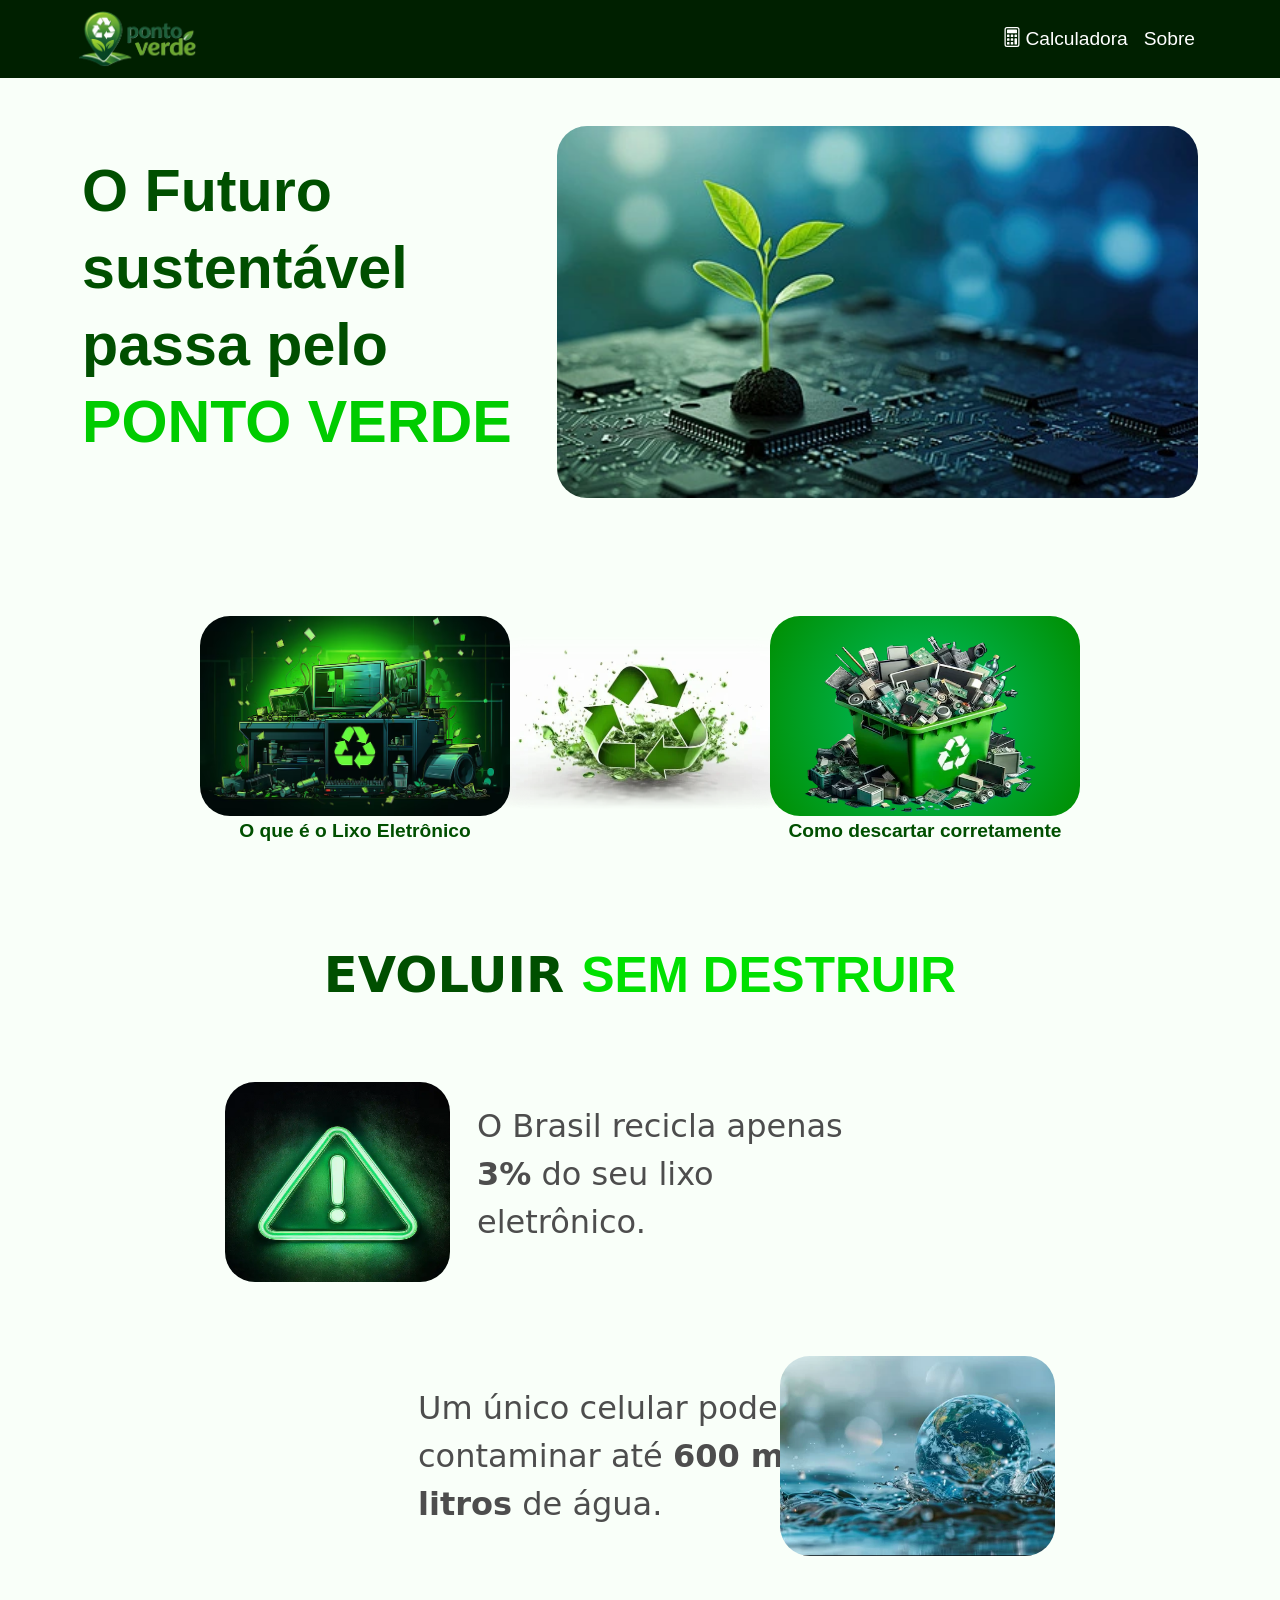
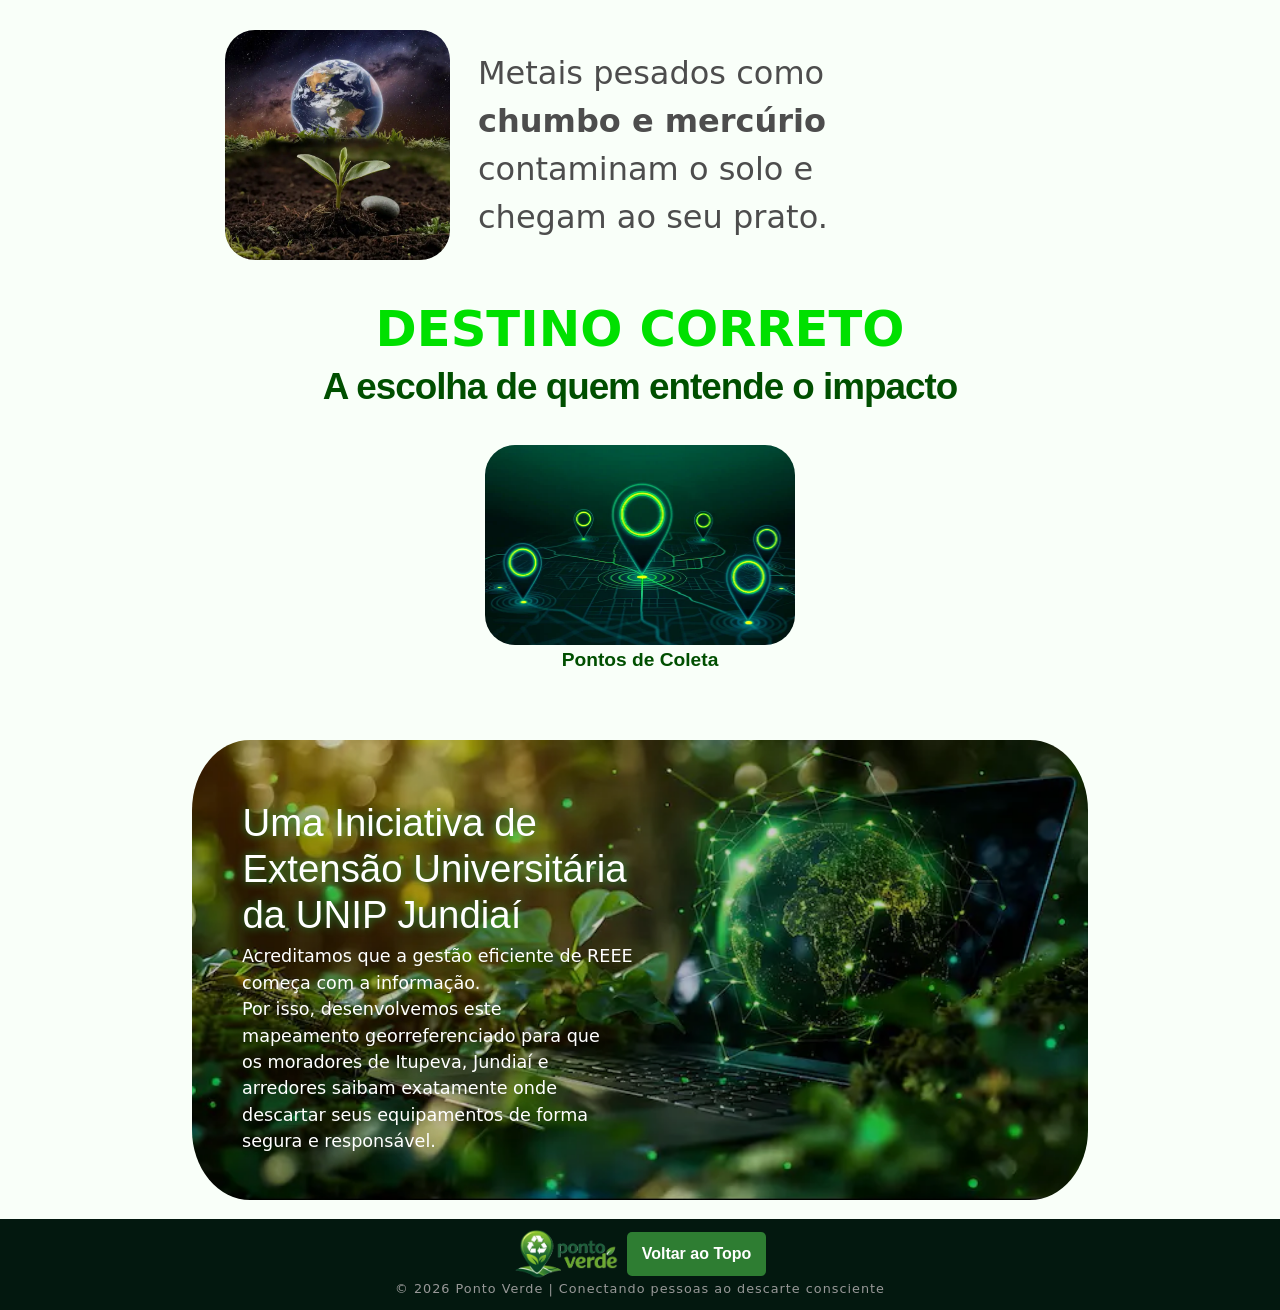
<file: index.html>
<!DOCTYPE html>
<html lang="pt-BR">
<head>
    <meta charset="UTF-8">
    <meta name="viewport" content="width=device-width, initial-scale=1.0">
    <title>Ponto Verde</title>
    <link rel="icon" href="img/LogoIconePontoVerde.Otimizada.webp"> <!--link pra nossa logo na aba do navegador-->
    <link rel="stylesheet" href="bootstrap-5.3.8-dist/css/bootstrap.min.css">
    <link rel="stylesheet" href="Style/style.css">
</head>

<body>

<nav class="navbar navbar-expand-lg navbar-dark menuSuperior" id="topo">
  <div class="container-fluid">

        <a href="index.html">
            <img src="img/LogoPontoVerdeSemFundo.Otimizada.webp" alt="Ícone Ponto Verde">
        </a>

            <button class="navbar-toggler" type="button" data-bs-toggle="collapse" data-bs-target="#navbarNavAltMarkup">
                        <span class="navbar-toggler-icon"></span>
            </button>

        <div class="collapse navbar-collapse" id="navbarNavAltMarkup">
            <div class="navbar-nav ms-auto text-end">
                <a class="nav-link linkMenu d-flex align-items-center justify-content-end" href="https://deveduardorg.github.io/CalculadoraAmbiental/" target="_blank" rel="noopener noreferrer">
                    <div class="icon-container">
                        <img src="img/calculator.svg" class="icon-base icon-white m-0" alt="Ícone Calculadora">
                        <img src="img/calculator.svg" class="icon-hover icon-green m-0" alt="Ícone Calculadora">
                    </div>
                    Calculadora
                </a>
                <a class="nav-link linkMenu" href="#Sobre">Sobre</a>
            </div>
        </div>
        
  </div>
</nav>


    <div class="container my-5">
        <div class="row align-items-center">

            <div class="col-12 col-md-5">
                <h1 class="slogan text-center text-md-start"><strong>O Futuro
                    sustentável
                    passa pelo
                <span class="pontoVerdeDestaque">PONTO VERDE</span></strong></h1>
            </div>

            <div class="col-12 col-md-7 d-flex justify-content-center">
                <img src="img/sustentabilidade.Otimizada.webp" alt="Planta encima de uma Placa Mãe" class="img-fluid imgSustentabilidade">
            </div>

        </div>
    </div>


    

<div class="fundoContainer">

    <div class="container mtContainer">

        <div class="row justify-content-center">
            <div class="col-6 d-flex justify-content-center">
                <a href="lixoEletronico.html" class="menuText">
                    <div class="paiAnimacao">
                        <img src="img/lixoE.png" alt="Pilha de Lixo Eletrônico" class="lixoEletronicoImg">
                        <p class="pMenu"><b>O que é o Lixo Eletrônico</b></p>
                    </div>
                </a>
            </div>


            <div class="col-6 d-flex justify-content-center">
                <a href="descarteCorreto.html" class="menuText">
                    <div class="paiAnimacao">
                        <div class="comoDescartarDiv">
                            <img src="img/descarte.Otimizada.webp" alt="Logo Reciclagem" class="comoDescartarImg">
                        </div>
                        <p class="pMenu"><b>Como descartar corretamente</b></p>
                    </div>
                </a>
            </div>
        </div>

    </div>
    
</div>


<div class="container">
    <div class="row">
        <h1 class="h1Destaque"><strong>EVOLUIR <span class="destruir">SEM DESTRUIR</span></strong></h1>
    </div>
</div>


<div class="container mt-3">

        <div class="row align-items-center">
            <div class="col-4 text-end p-0">
                <img src="img/alertaVerde.Otimizada.webp" alt="Ícone Alerta Verde" class="imgAlerta">
            </div>

            <div class="col-8">
                <p class="textAlerta p-0">O Brasil recicla apenas <b>3%</b> do seu lixo eletrônico.</p>
            </div>
        </div>

        <div class="row mt-4 align-items-center">
            <div class="col-8 d-flex justify-content-end">
                <p class="textAgua">Um único celular pode contaminar até <b>600 mil litros</b> de água.</p>
            </div>

            <div class="col-4 p-0 d-flex justify-content-start">
                <img src="img/globoAgua.Otimizada.webp" alt="Globo Terrestre na Água" class="imgAgua">
            </div>
        </div>

        <div class="row align-items-center mt-4">
            <div class="col-4 text-end p-0">
                <img src="img/globoSolo.Otimizada.webp" alt="Globo Terrestre no Solo" class="imgSolo">
            </div>

            <div class="col-8">
                <p class="textSolo ps-3">Metais pesados como <strong>chumbo e mercúrio</strong> contaminam 
                    o solo e chegam ao seu prato.</p>
            </div>

        </div>
</div>



    <div class="container">

        <div class="row">
            <div class="col">
                <h1 class="h1Pontos"><strong>DESTINO CORRETO</strong></h1>
                <p class="pPontos text-center"><b>A escolha de quem entende o impacto</b></p>
            </div>
        </div>
        

        <div class="row mtPonto">
            <div class="col d-flex justify-content-center">
                <a href="pontosColeta.html" class="menuText">
                    <div class="paiAnimacao">
                        <img src="img/pontosColeta.Otimizada.webp" alt="Mapa com Pontos de Localização" class="lixoEletronicoImg">
                        <p class="pMenu"><b>Pontos de Coleta</b></p>
                    </div>
                </a>
            </div>
        </div>

    </div>


    
    
<div class="container mb-md-4" id="Sobre">

    <div class="row justify-content-center alturaSobre">

        <img src="img/sloganSobre.Otimizada.webp" alt="Notbook com Globo Tecnológico" class="imgSobre">


            <h1 class="textSobre p-0">Uma Iniciativa de</h1>

            <h1 class="textSobre2 p-0">Extensão Universitária</h1>

            <h1 class="textSobre3 p-0">da UNIP Jundiaí</h1>

            <p class="pSobre">Acreditamos que a gestão eficiente de REEE <br> começa com a informação.</p>

            <p class="pSobre2">Por isso, desenvolvemos este mapeamento georreferenciado para que os 
                            moradores de Itupeva, Jundiaí e arredores saibam exatamente onde descartar 
                            seus equipamentos de forma segura e responsável.</p>

    </div>
    
</div>
    


<footer class="barraInferior">

    <div class="container-fluid">

        <div class="d-flex align-items-center justify-content-center gap-2">

            <div class="footer-brand">
                <a href="index.html">
                    <img src="img/LogoPontoVerdeSemFundo.Otimizada.webp" alt="Logo Ponto Verde" class="logoRodape">
                </a>
            </div>
            
            <div class="footer-action">
                <a href="#topo" class="btn-voltar">Voltar ao Topo</a>
            </div>

        </div>

        <div class="row linhaSmall">
            <div class="col-12 text-center">
                <small class="textBarra">&copy; 2026 Ponto Verde | Conectando pessoas ao descarte consciente</small>
            </div>
        </div>

    </div>
</footer>
 
<script src="bootstrap-5.3.8-dist/js/bootstrap.bundle.min.js"></script>

</body>

</html>
</file>
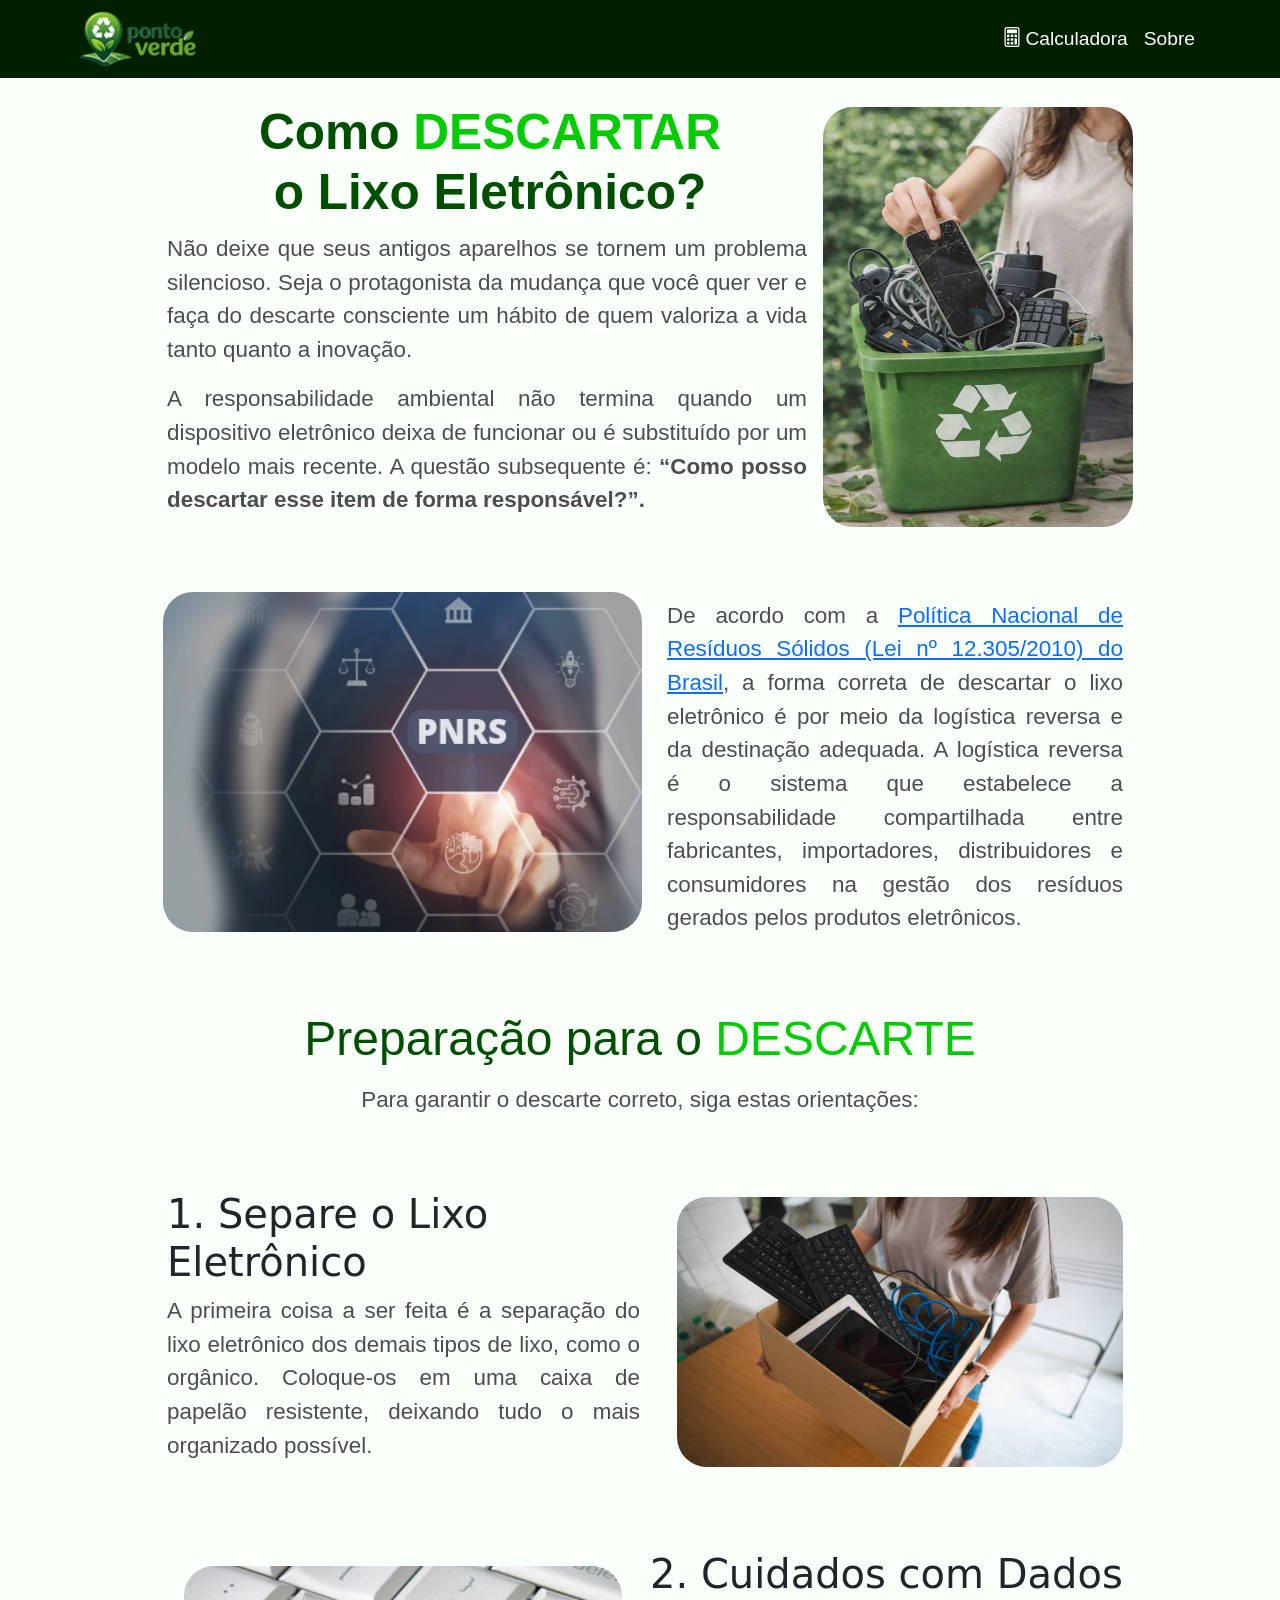
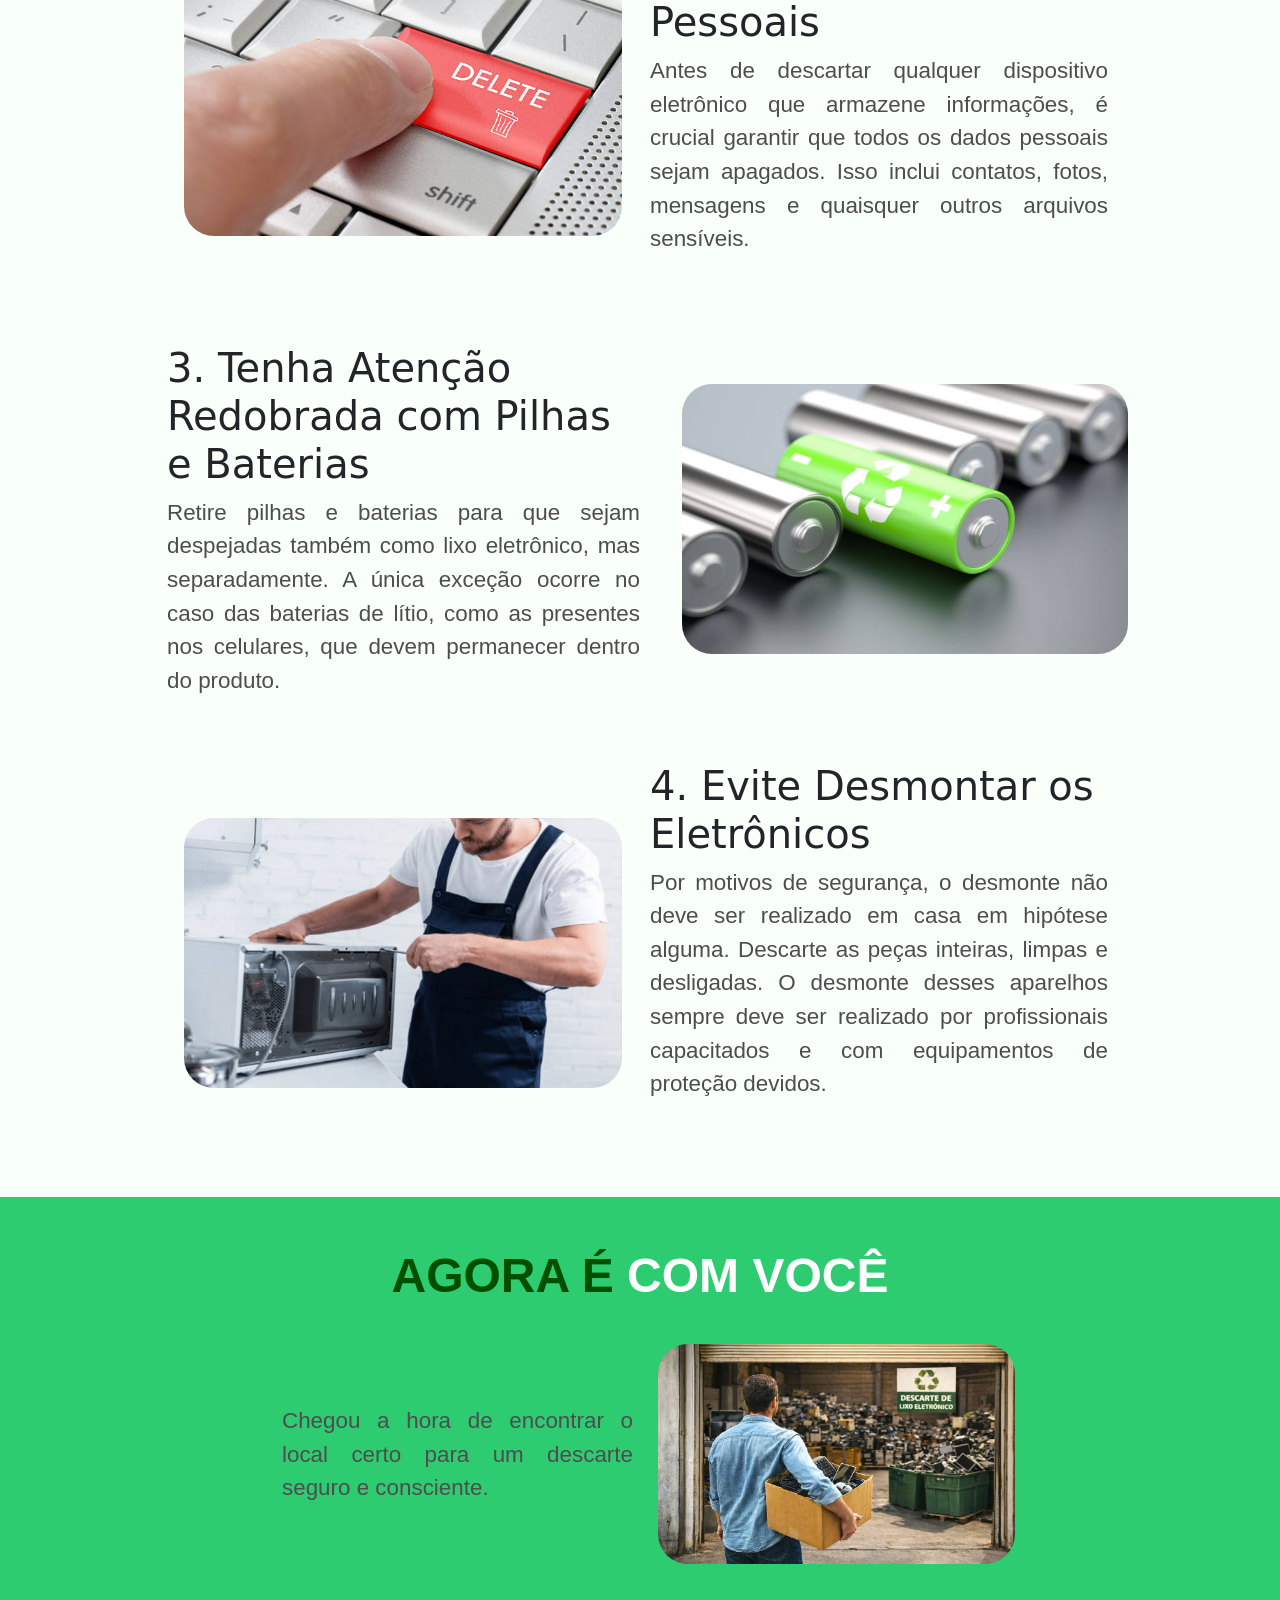
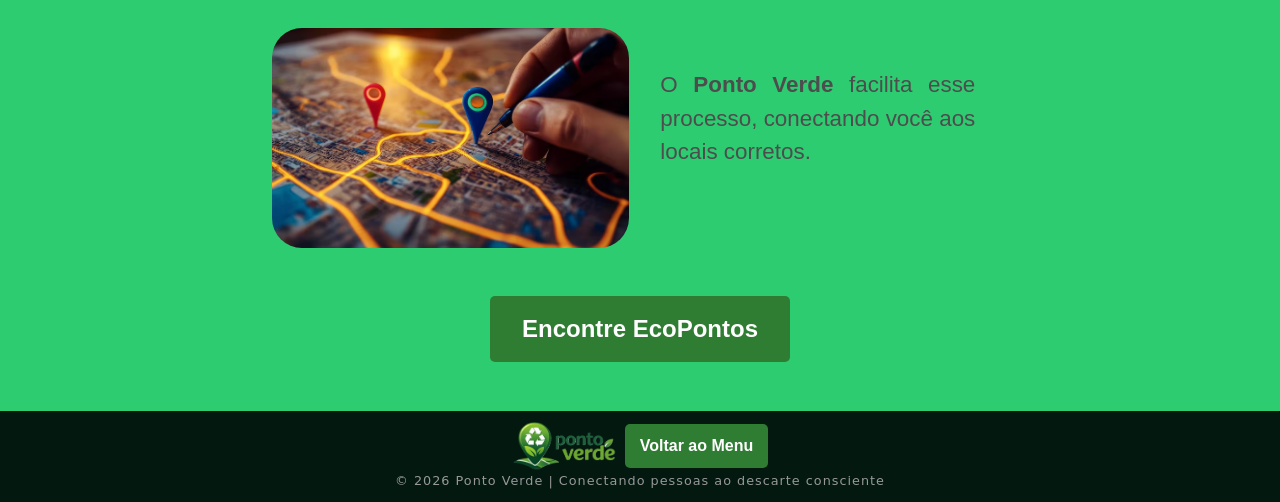
<file: descarteCorreto.html>
<!DOCTYPE html>
<html lang="pt-BR">
<head>
    <meta charset="UTF-8">
    <meta name="viewport" content="width=device-width, initial-scale=1.0">
    <title>Descarte Correto</title>
    <link rel="icon" href="img/descarte.Otimizada.webp">
    <link rel="stylesheet" href="bootstrap-5.3.8-dist/css/bootstrap.min.css">
    <link rel="stylesheet" href="Style/descarteCorreto.css">
    
</head>

<body>

<nav class="navbar navbar-expand-lg navbar-dark menuSuperior">
  <div class="container-fluid">

        <a href="index.html">
            <img src="img/LogoPontoVerdeSemFundo.Otimizada.webp" alt="Ícone Ponto Verde">
        </a>

        <button class="navbar-toggler" type="button" data-bs-toggle="collapse" data-bs-target="#navbarNavAltMarkup">
                    <span class="navbar-toggler-icon"></span>
        </button>

        <div class="collapse navbar-collapse" id="navbarNavAltMarkup">
            <div class="navbar-nav ms-auto text-end">
                <a class="nav-link linkMenu d-flex align-items-center justify-content-end" href="https://deveduardorg.github.io/CalculadoraAmbiental/" target="_blank" rel="noopener noreferrer">
                    <div class="icon-container">
                        <img src="img/calculator.svg" class="icon-base icon-white m-0" alt="Ícone Calculadora">
                        <img src="img/calculator.svg" class="icon-hover icon-green m-0" alt="Ícone Calculadora">
                    </div>
                    Calculadora
                </a>
                <a class="nav-link linkMenu" href="index.html#Sobre">Sobre</a>
            </div>
        </div>
  </div>
</nav>


<div class="container">

        <h1 id="h1Slogan"><strong>Como <span class="destaque">DESCARTAR</span> <br>
            o Lixo Eletrônico?</strong></h1>

    <div class="clearfix">

        <img src="img/mulherDescartando.Otimizada.webp" alt="Mulher descartando celular" class="imgSlogan float-end ms-3">

        <p class="pSloganM mb-3 pJustify">Não deixe que seus antigos aparelhos se tornem um problema silencioso. 
                Seja o protagonista da mudança que você quer ver e faça do descarte consciente 
                um hábito de quem valoriza a vida tanto quanto a inovação.</p>

        <p class="pSloganM pJustify">A responsabilidade ambiental não termina quando um dispositivo eletrônico 
                deixa de funcionar ou é substituído por um modelo mais recente. A questão 
                subsequente é: <strong>“Como posso descartar esse item de forma responsável?”.</strong></p>

    </div>

</div>


<div class="container mt-3">
    <div class="row align-items-center">

        <div class="col-12 col-lg-6 d-flex justify-content-center">
            <img src="img/pnrs.Otimizada.webp" alt="PNRS" class="imgIntroducao">
        </div>

        <div class="col-12 col-lg-6">
            <p class="pPnrsM pJustify">De acordo com a <a href="https://www.planalto.gov.br/ccivil_03/_ato2007-2010/2010/lei/l12305.htm" target="_blank" rel="noopener noreferrer">
                Política Nacional de Resíduos Sólidos (Lei nº 12.305/2010) do Brasil</a>, 
                a forma correta de descartar o lixo eletrônico é por meio da logística reversa e da 
                destinação adequada. A logística reversa é o sistema que estabelece a responsabilidade 
                compartilhada entre fabricantes, importadores, distribuidores e consumidores na gestão 
                dos resíduos gerados pelos produtos eletrônicos.</p>
        </div>

    </div>
</div>
    

    <div class="container">
        <div class="row text-center">
            <h1 id="h1Preparacao">Preparação para o <span class="destaque">DESCARTE</span></h1>

            <p class="pPreparacao">Para garantir o descarte correto, siga estas orientações:</p>
        </div>

        <div class="clearfix displayPasso1">

            <img src="img/separando.png" alt="Mulher com Caixa de E-Lixo" class="imgPasso1 float-end ms-2">

            <h2 class="h2Passo1 mt-4">1. Separe o Lixo Eletrônico</h2>

            <p class="pPasso1M pJustify">A primeira coisa a ser feita é a separação do lixo eletrônico dos demais 
                tipos de lixo, como o orgânico. Coloque-os em uma caixa de papelão 
                resistente, deixando tudo o mais organizado possível.</p>

        </div>
        


        <div class="clearfix displayPasso2 mt-3 mt-md-4 mt-lg-5">

            <img src="img/delete.png" alt="Tecla Delete" class="imgPasso2 float-start me-2 mt-1">

            <h2 class="h2Passo2 mt-4">2. Cuidados com Dados Pessoais</h2>

            <p class="pPasso2 pJustify">Antes de descartar qualquer dispositivo eletrônico que armazene informações, 
                é crucial garantir que todos os dados pessoais sejam apagados. Isso inclui 
                contatos, fotos, mensagens e quaisquer outros arquivos sensíveis.</p>
   
        </div>

        <div class="clearfix displayPasso3 mt-3 mt-md-4 mt-lg-5">

            <img src="img/pilha.png" alt="Pilhas" class="imgPasso3 float-end ms-2 mt-1">

            <h2 class="h2Passo3 mt-4">3. Tenha Atenção Redobrada com Pilhas e Baterias</h2>

            <p class="pPasso3 pJustify">Retire pilhas e baterias para que sejam despejadas também como lixo eletrônico, 
                mas separadamente. A única exceção ocorre no caso das baterias de lítio, 
                como as presentes nos celulares, que devem permanecer dentro do produto.</p>

        </div>

        <div class="clearfix displayPasso4 mt-3 mt-md-4 mt-lg-4 mb-lg-5">

            <img src="img/desmontar.Otimizada.webp" alt="Homem Desmontando um Microondas" class="imgPasso4 float-start me-2">

                <h2 class="h2Passo4 mt-4">4. Evite Desmontar os Eletrônicos</h2>

                <p class="pPasso4 pJustify mb-5">Por motivos de segurança, o desmonte não deve ser realizado em casa em 
                    hipótese alguma. Descarte as peças inteiras, limpas e desligadas. 
                    O desmonte desses aparelhos sempre deve ser realizado por profissionais 
                    capacitados e com equipamentos de proteção devidos. </p>

        </div>

    </div>



    <div class="container-fluid containerPai">
        
        <div class="row text-center">
            <h1 id="h1ProximoPasso"><strong>AGORA É <span class="destaquePronto">COM VOCÊ</span></strong></h1>
        </div>

        <div class="row align-items-center mb-4 linha1">

            <div class="col-7 pChegou">
                <p class="m-0 pChegou pJustify">Chegou a hora de encontrar o local 
                    certo para um descarte seguro e consciente.</p>
            </div>

            <div class="col-5">
                <img src="img/proximoPasso.Otimizada.webp" alt="E-Lixo separado" class="imgPronto">
            </div>

        </div>

        <div class="row align-items-center mb-md-5">
            <div class="col-5">
                <img src="img/descubraLocais.png" alt="Maps com Tachinhas" class="imgMaps">
            </div>

            <div class="col-7">
                <p class="m-0 pPonto pJustify">O <strong>Ponto Verde</strong> facilita esse processo,
                    conectando você aos locais corretos.</p>
            </div>
        </div>

        <div class="row justify-content-center mt-4 linhaBotao">
            <a href="pontosColeta.html" class="btn-pontosColeta text-center mb-4">Encontre EcoPontos</a>
        </div>

    </div>


    
<footer class="barraInferior">

    <div class="container-fluid">

        <div class="d-flex align-items-center justify-content-center gap-2">

            <div class="footer-brand">
                <a href="index.html">
                    <img src="img/LogoPontoVerdeSemFundo.Otimizada.webp" alt="Logo Ponto Verde" class="logoRodape">
                </a>
            </div>
            
            <div class="footer-action">
                <a href="index.html" class="btn-voltar">Voltar ao Menu</a>
            </div>

        </div>

        <div class="row linhaSmall">
            <div class="col-12 text-center">
                <small class="textBarra">&copy; 2026 Ponto Verde | Conectando pessoas ao descarte consciente</small>
            </div>
        </div>

    </div>
</footer>
    
<script src="bootstrap-5.3.8-dist/js/bootstrap.bundle.min.js"></script>

</body>

</html>
</file>
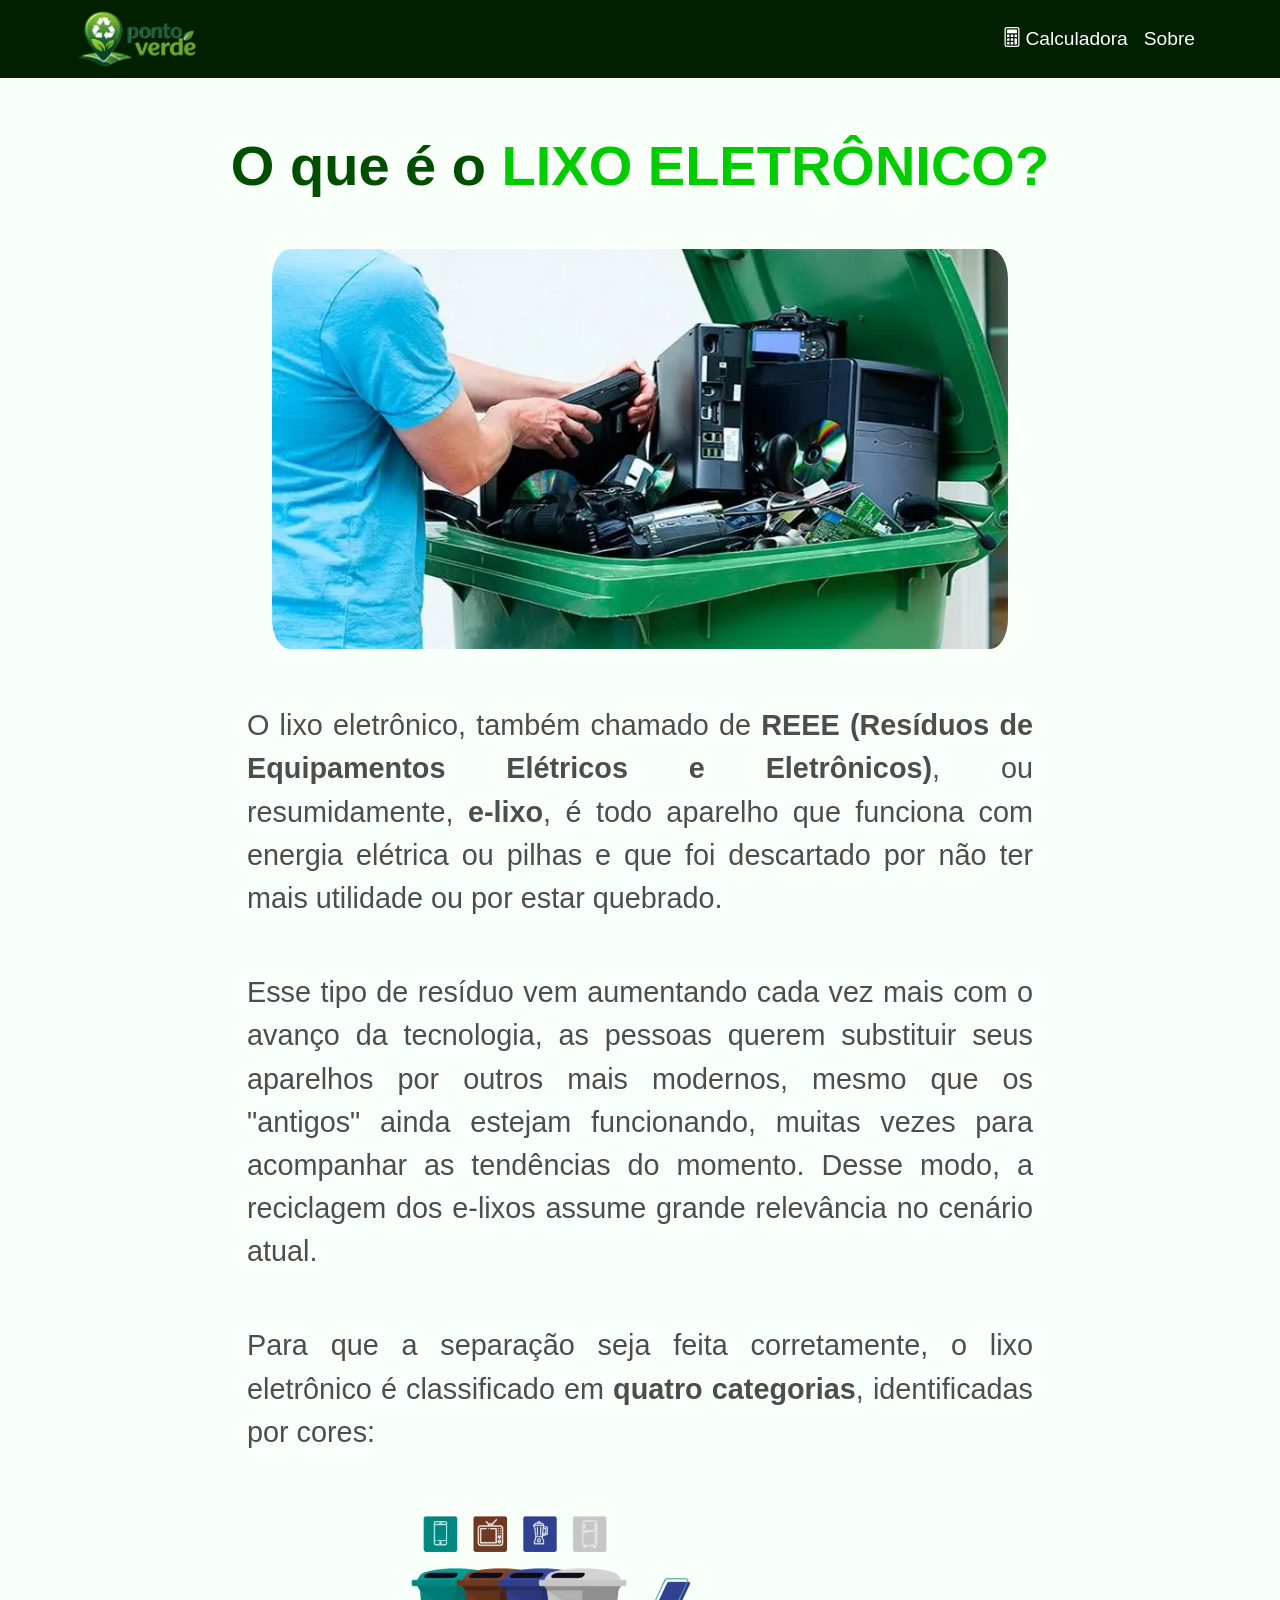
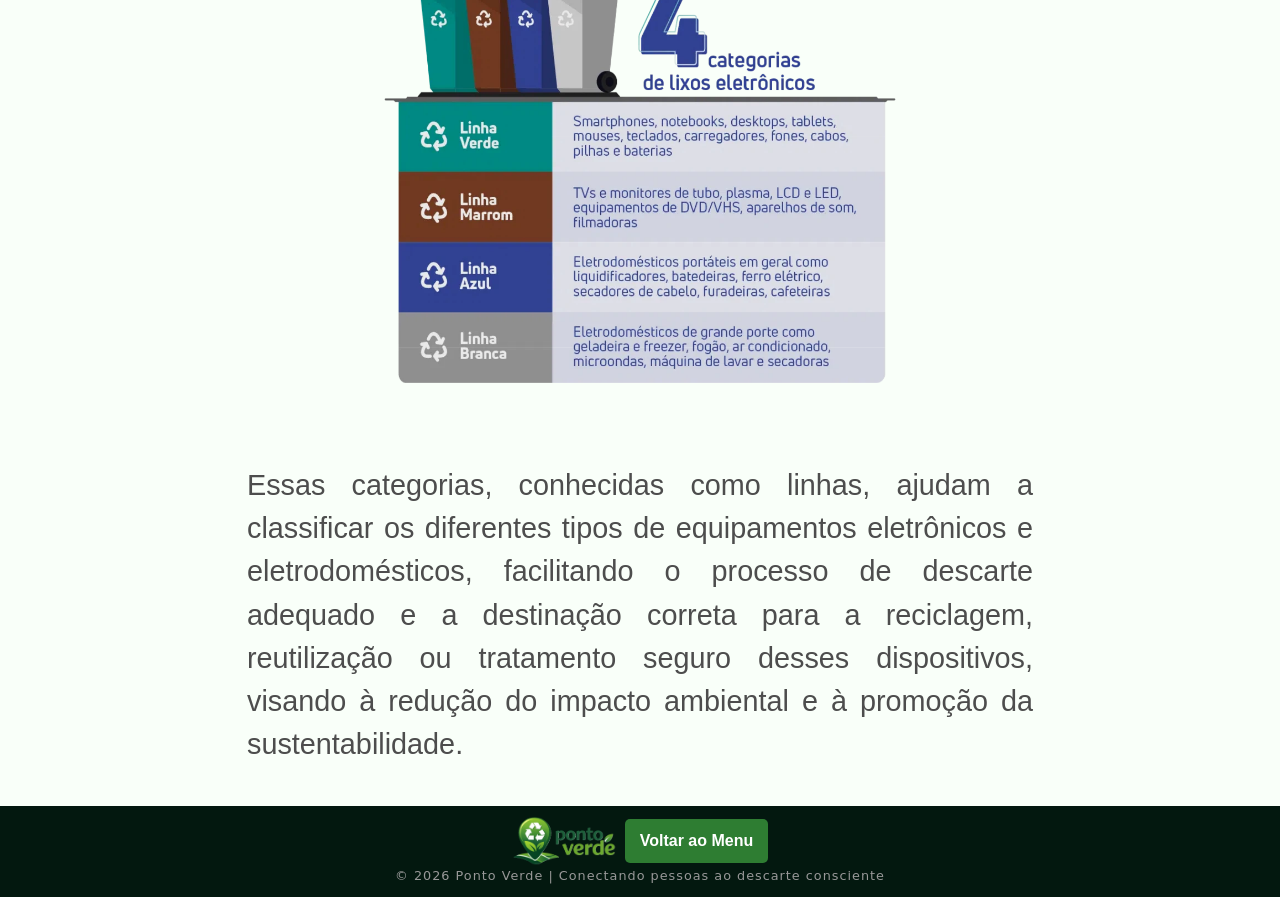
<file: lixoEletronico.html>
<!DOCTYPE html>
<html lang="pt-BR">
<head>
    <meta charset="UTF-8">
    <meta name="viewport" content="width=device-width, initial-scale=1.0">
    <title>Lixo Eletrônico</title>
    <link rel="icon" href="img/ELixoLogo.Otimizada.webp">
    <link rel="stylesheet" href="bootstrap-5.3.8-dist/css/bootstrap.min.css">
    <link rel="stylesheet" href="Style/lixoEletronico.css">
    
</head>

<body>

<nav class="navbar navbar-expand-lg navbar-dark menuSuperior">
  <div class="container-fluid">

        <a href="index.html">
            <img src="img/LogoPontoVerdeSemFundo.Otimizada.webp" alt="Ícone Ponto Verde">
        </a>

        <button class="navbar-toggler" type="button" data-bs-toggle="collapse" data-bs-target="#navbarNavAltMarkup">
                    <span class="navbar-toggler-icon"></span>
        </button>

        <div class="collapse navbar-collapse" id="navbarNavAltMarkup">
            <div class="navbar-nav ms-auto text-end">
                <a class="nav-link linkMenu d-flex align-items-center justify-content-end" href="https://deveduardorg.github.io/CalculadoraAmbiental/" target="_blank" rel="noopener noreferrer">
                    <div class="icon-container">
                        <img src="img/calculator.svg" class="icon-base icon-white m-0" alt="Ícone Calculadora">
                        <img src="img/calculator.svg" class="icon-hover icon-green m-0" alt="Ícone Calculadora">
                    </div>
                    Calculadora
                </a>
                <a class="nav-link linkMenu" href="index.html#Sobre">Sobre</a>
            </div>
        </div>
  </div>
</nav>


    <div class="container text-center mt-4">

        <div class="row">
            <h1 id="h1Slogan"><strong>O que é o <span class="destaque">LIXO ELETRÔNICO?</span></strong></h1>
        </div>

        <div class="row d-flex justify-content-center">
            <img src="img/oQueEELixo.Otimizada.webp" alt="Entulho de Lixo" class="imgSlogan">
        </div>

    </div>
        


    <div class="container mt-4">

        <div class="row introducao mx-auto">
            <p class="pJustify">O lixo eletrônico, também chamado de <strong>REEE (Resíduos de Equipamentos Elétricos e Eletrônicos)</strong>,
            ou resumidamente, <strong>e-lixo</strong>, é todo aparelho que funciona com energia elétrica ou pilhas e que
            foi descartado por não ter mais utilidade ou por estar quebrado.</p>
        </div>

        <div class="row introducao mx-auto">
            <p class="pJustify">Esse tipo de resíduo vem aumentando cada vez mais com o avanço da tecnologia,
            as pessoas querem substituir seus aparelhos por outros mais modernos,
            mesmo que os "antigos" ainda estejam funcionando, muitas vezes para acompanhar
            as tendências do momento. Desse modo, a reciclagem dos e-lixos assume grande relevância
            no cenário atual.</p>
        </div>
             
    </div>


    <div class="container">

        <div class="row introducao mx-auto">
            <p class="pJustify mb-0">Para que a separação seja feita corretamente, o lixo eletrônico é 
            classificado em <strong>quatro categorias</strong>, identificadas por cores:</p>
        </div>

        <div class="row d-flex justify-content-center">
            <img src="img/4categ.Otimizada.webp" alt="As 4 Categorias do E-Lixo" class="imgCategorias">
        </div>
        
        <div class="row introducao mx-auto mb-4">
            <p class="pJustify">Essas categorias, conhecidas como linhas, ajudam a classificar os diferentes 
            tipos de equipamentos eletrônicos e eletrodomésticos, facilitando o processo 
            de descarte adequado e a destinação correta para a reciclagem, reutilização 
            ou tratamento seguro desses dispositivos, visando à redução do impacto ambiental 
            e à promoção da sustentabilidade.</p>
        </div>
        
    </div>





<footer class="barraInferior">

    <div class="container-fluid">

        <div class="d-flex align-items-center justify-content-center gap-2">

            <div class="footer-brand">
                <a href="index.html">
                    <img src="img/LogoPontoVerdeSemFundo.Otimizada.webp" alt="Logo Ponto Verde" class="logoRodape">
                </a>
            </div>
            
            <div class="footer-action">
                <a href="index.html" class="btn-voltar">Voltar ao Menu</a>
            </div>

        </div>

        <div class="row linhaSmall">
            <div class="col-12 text-center">
                <small class="textBarra">&copy; 2026 Ponto Verde | Conectando pessoas ao descarte consciente</small>
            </div>
        </div>

    </div>
</footer>

<script src="bootstrap-5.3.8-dist/js/bootstrap.bundle.min.js"></script>
    
</body>

</html>
</file>
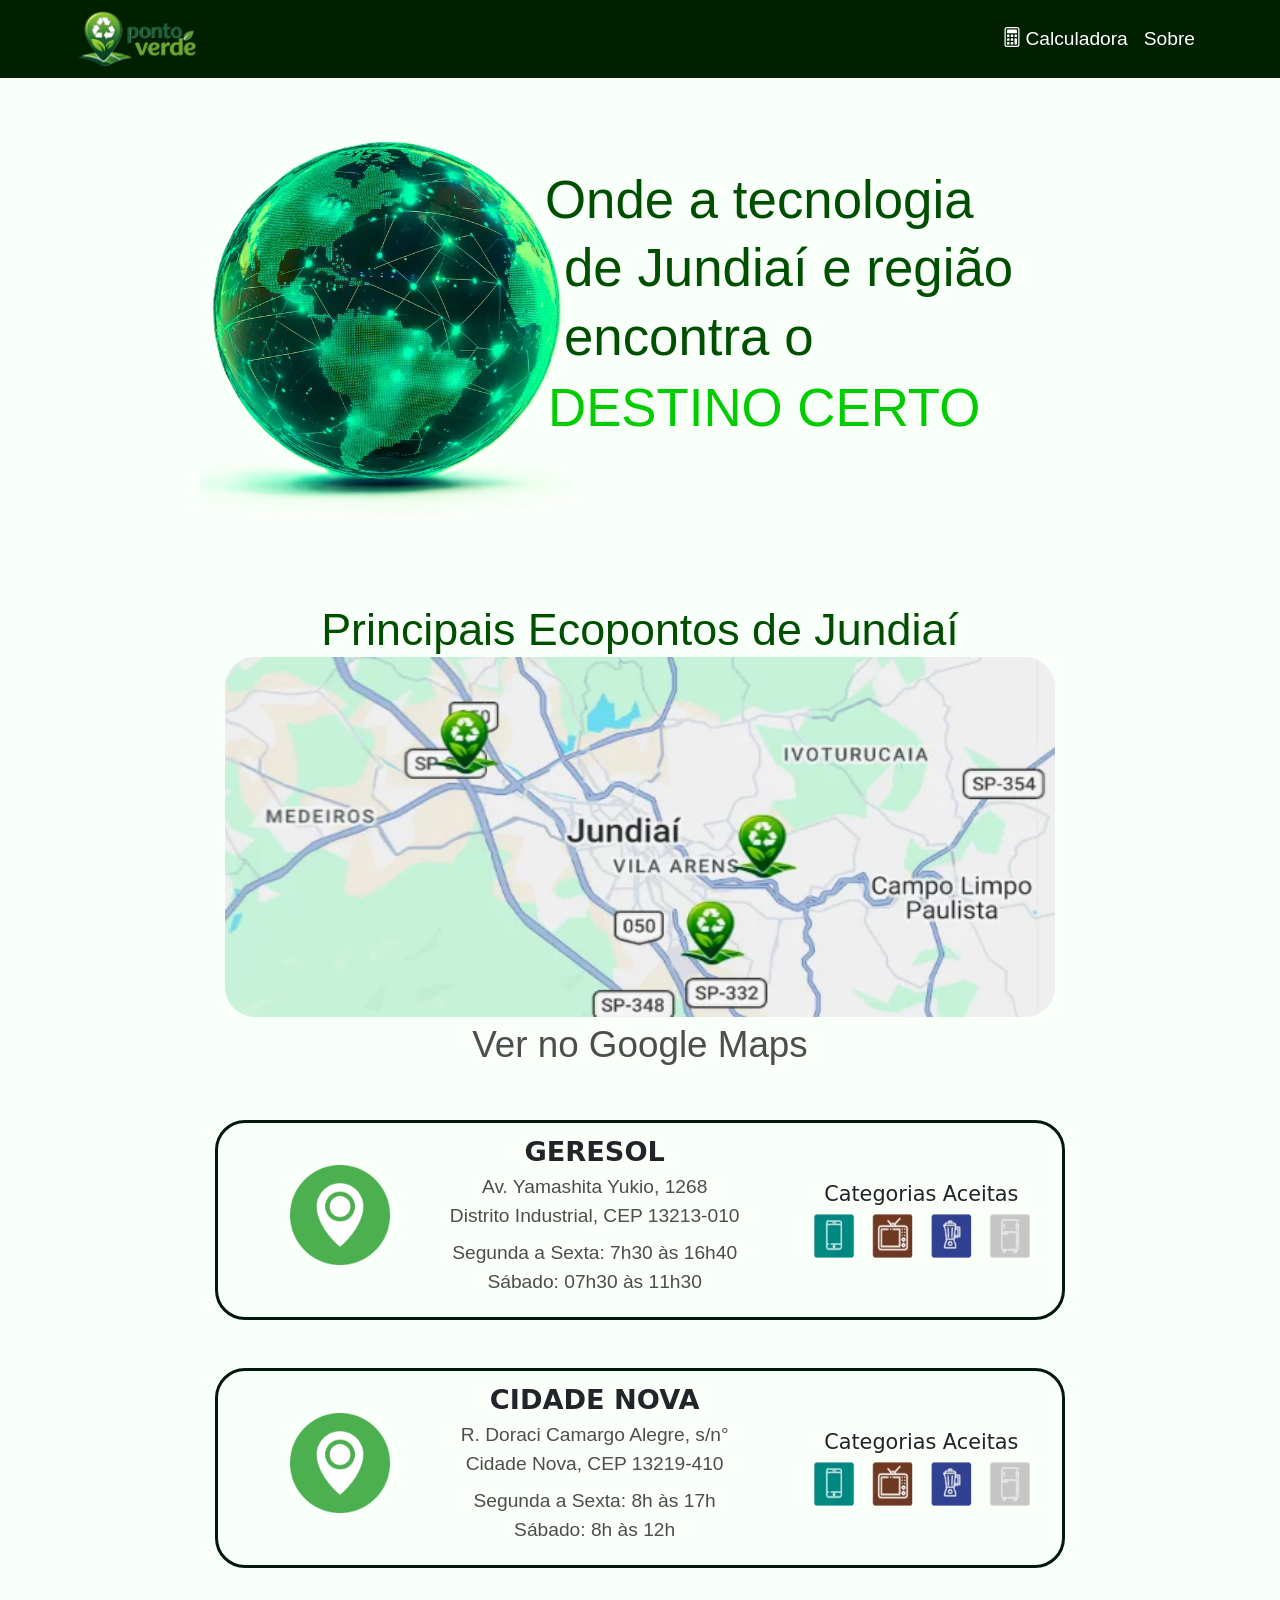
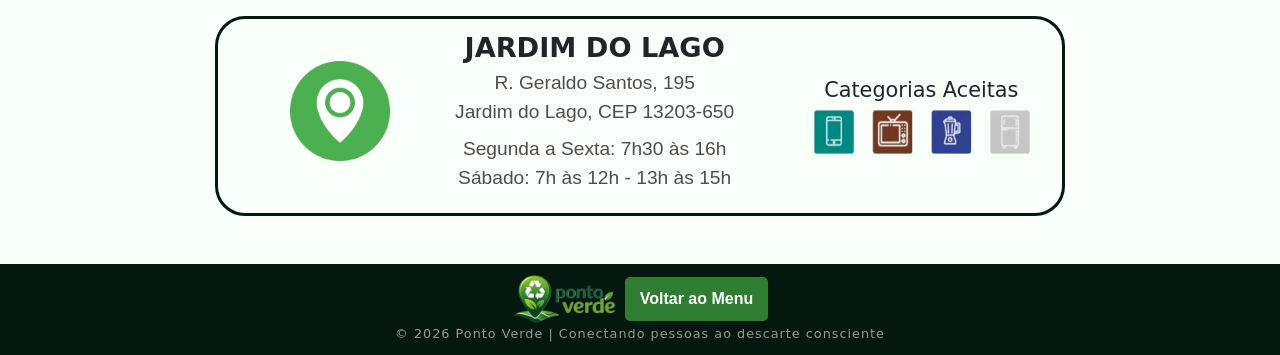
<file: pontosColeta.html>
<!DOCTYPE html>
<html lang="pt-BR">
<head>
    <meta charset="UTF-8">
    <meta name="viewport" content="width=device-width, initial-scale=1.0">
    <title>Pontos de Coleta</title>
    <link rel="icon" href="img/globo.Otimizada.webp">
    <link rel="stylesheet" href="bootstrap-5.3.8-dist/css/bootstrap.min.css">
    <link rel="stylesheet" href="Style/pontosColeta.css">
</head>

<body>

<nav class="navbar navbar-expand-lg navbar-dark menuSuperior" id="topo">
  <div class="container-fluid">

        <a href="index.html">
            <img src="img/LogoPontoVerdeSemFundo.Otimizada.webp" alt="Ícone Ponto Verde">
        </a>

        <button class="navbar-toggler" type="button" data-bs-toggle="collapse" data-bs-target="#navbarNavAltMarkup">
                    <span class="navbar-toggler-icon"></span>
        </button>

        <div class="collapse navbar-collapse" id="navbarNavAltMarkup">
            <div class="navbar-nav ms-auto text-end">
                <a class="nav-link linkMenu d-flex align-items-center justify-content-end" href="https://deveduardorg.github.io/CalculadoraAmbiental/" target="_blank" rel="noopener noreferrer">
                    <div class="icon-container">
                        <img src="img/calculator.svg" class="icon-base icon-white m-0" alt="Ícone Calculadora">
                        <img src="img/calculator.svg" class="icon-hover icon-green m-0" alt="Ícone Calculadora">
                    </div>
                    Calculadora
                </a>
                <a class="nav-link linkMenu" href="index.html#Sobre">Sobre</a>
            </div>
        </div>
  </div>
</nav>


<div class="container">
        <div class="row align-items-center">
            <div class="col-5 col-md-5 col-lg-5 alinhamentoImgMin1024">
                <img src="img/globo.Otimizada.webp" alt="Globo com linhas de conexão" class="img-fluid imgGlobo">
            </div>

            <div class="col-7 ps-0 pe-0 col-md-7 col-lg-7 mtTextSlogan">
                <h1 class="textSlogan mb-0">Onde a tecnologia <br> 
                    <h1 class="textSlogan textEspaco mb-0">de Jundiaí e região</h1>
                    <h1 class="textSlogan textEspaco mb-0">encontra o</h1>
                    <h1 class="textSlogan destaque">DESTINO CERTO</h1>
            </div>

        </div>
</div>


<div class="container d-flex justify-content-center">
    <a href="https://www.google.com/maps/d/edit?mid=1hAEr-Ol2HKmCUjWqvtojmV9A2IkQxwg&usp=sharing" target="_blank" rel="noopener noreferrer" class="animacao">

        <div class="animacaoMapa">
                <h3 class="textMapa">Principais Ecopontos de Jundiaí</h3>
                <img src="img/mapa.Otimizada.webp" alt="Mapa dos Ecopontos" class="imgMapa">
                <p class="m-0 textVer">Ver no Google Maps</p>
        </div>

    </a>
</div>


<div class="container mt-5 estilizacaoContainer">
<a href="https://www.google.com/maps/place/Geresol+-+Gerenciamento+de+Res%C3%ADduos+S%C3%B3lidos/@-23.1581136,-46.9396592,17z/data=!3m1!4b1!4m6!3m5!1s0x94cf25810dbaf771:0x44f03510ff54a634!8m2!3d-23.1581136!4d-46.9396592!16s%2Fg%2F11b6lgbrj4?entry=ttu&g_ep=EgoyMDI2MDQyOS4wIKXMDSoASAFQAw%3D%3D" target="_blank" rel="noopener noreferrer" class="text-decoration-none text-reset">
    <div class="row align-items-center">
        <div class="col-md-2 col-lg-2">
            <img src="img/iconeLocaliza.png" alt="Ícone Localização" class="imgIcone">
        </div>
            
        <div class="col-md-7 col-lg-6">
            <h3 class="fw-bold h3Endereco">GERESOL</h3>
            <p class="mb-0 textLargura">Av. Yamashita Yukio, 1268</p>
            <p class="mb-0 textLargura">Distrito Industrial, CEP 13213-010</p>
            <p class="mb-0 mt-2 textLargura">Segunda a Sexta: 7h30 às 16h40</p>
            <p class="textLargura">Sábado: 07h30 às 11h30</p>
        </div>

        <div class="col-md-3 col-lg-4 d-flex flex-column justify-content-center align-items-center p-0">
            <h6 class="h6Categ">Categorias Aceitas</h6>
            <img src="img/iconeCategorias.png" alt="Ícone das 4 Categorias de e-lixo" class="imgCategorias">
        </div>
    </div>
</a>
</div>



<div class="container mt-5 estilizacaoContainer">
<a href="https://www.google.com/maps/place/Ecoponto+Cidade+Nova/@-23.1901149,-46.8452932,17z/data=!3m1!4b1!4m6!3m5!1s0x94cf27aa305a0085:0xd7e2c66dab68b103!8m2!3d-23.1901149!4d-46.8452932!16s%2Fg%2F11s74wz1b1?entry=ttu&g_ep=EgoyMDI2MDQyOS4wIKXMDSoASAFQAw%3D%3D" target="_blank" rel="noopener noreferrer" class="text-decoration-none text-reset">
    <div class="row align-items-center">
        <div class="col-md-2 col-lg-2">
            <img src="img/iconeLocaliza.png" alt="Ícone Localização" class="imgIcone">
        </div>
            
        <div class="col-md-7 col-lg-6">
            <h3 class="fw-bold h3Endereco">CIDADE NOVA</h3>
            <p class="mb-0 textLargura">R. Doraci Camargo Alegre, s/n°</p>
            <p class="mb-0 textLargura">Cidade Nova, CEP 13219-410</p>
            <p class="mb-0 mt-2 textLargura">Segunda a Sexta: 8h às 17h</p>
            <p class="textLargura">Sábado: 8h às 12h</p>
        </div>

        <div class="col-md-3 col-lg-4 d-flex flex-column justify-content-center align-items-center p-0">
            <h6 class="h6Categ">Categorias Aceitas</h6>
            <img src="img/iconeCategorias.png" alt="Ícone das 4 Categorias de e-lixo" class="imgCategorias">
        </div>
    </div>
</a>
</div>



<div class="container mt-5 estilizacaoContainer">
<a href="https://www.google.com/maps/place/R.+Geraldo+Santos,+195+-+Jardim+do+Lago,+Jundia%C3%AD+-+SP,+13203-650/@-23.2176167,-46.861316,17z/data=!3m1!4b1!4m6!3m5!1s0x94cf20d9a949254d:0x5f1db18ed0aaeb2a!8m2!3d-23.2176167!4d-46.861316!16s%2Fg%2F11hbgp7wvm?entry=ttu&g_ep=EgoyMDI2MDQyOS4wIKXMDSoASAFQAw%3D%3D" target="_blank" rel="noopener noreferrer" class="text-decoration-none text-reset">
    <div class="row align-items-center">
        <div class="col-md-2 col-lg-2">
            <img src="img/iconeLocaliza.png" alt="Ícone Localização" class="imgIcone">
        </div>
            
        <div class="col-md-7 col-lg-6">
            <h3 class="fw-bold h3Endereco">JARDIM DO LAGO</h3>
            <p class="mb-0 textLargura">R. Geraldo Santos, 195</p>
            <p class="mb-0 textLargura">Jardim do Lago, CEP 13203-650</p>
            <p class="mb-0 mt-2 textLargura">Segunda a Sexta: 7h30 às 16h</p>
            <p class="textLargura">Sábado: 7h às 12h - 13h às 15h</p>
        </div>

        <div class="col-md-3 col-lg-4 d-flex flex-column justify-content-center align-items-center p-0">
            <h6 class="h6Categ">Categorias Aceitas</h6>
            <img src="img/iconeCategorias.png" alt="Ícone das 4 Categorias de e-lixo" class="imgCategorias">
        </div>
    </div>
</a>
</div>



<footer class="barraInferior mt-5">

    <div class="container-fluid">

        <div class="d-flex align-items-center justify-content-center gap-2">

            <div class="footer-brand">
                <a href="index.html">
                    <img src="img/LogoPontoVerdeSemFundo.Otimizada.webp" alt="Logo Ponto Verde" class="logoRodape">
                </a>
            </div>
            
            <div class="footer-action">
                <a href="index.html" class="btn-voltar">Voltar ao Menu</a>
            </div>

        </div>

        <div class="row linhaSmall">
            <div class="col-12 text-center">
                <small class="textBarra">&copy; 2026 Ponto Verde | Conectando pessoas ao descarte consciente</small>
            </div>
        </div>

    </div>
</footer>

<script src="bootstrap-5.3.8-dist/js/bootstrap.bundle.min.js"></script>

</body>

</html>
</file>
<file: Style/style.css>
body
{
    background-color: #F9FFF9;
    overflow-x: hidden;
}
p
{
    color: rgb(77, 77, 77);
    cursor: default;
}
h1
{
    cursor: default;
}
small
{
    cursor: default;
}

/*----------------------------------------------MENU SUSPENSO*/

.menuSuperior
{
    background-color: #002000;
}

/*LOGO*/
.menuSuperior img
{
    height: 58px;
}


/*ÍCONE CALCULADORA*/
.icon-container {
    position: relative;
    width: 20px;
    height: 20px;
    display: flex;
    align-items: center;
    justify-content: center;
    margin-right: 3px;
    transform: translateY(-2px);
}
.icon-container img {
    position: absolute;
    width: 100%;
    height: auto;
    display: block;
    margin: 0 !important; 
    padding: 0 !important;
    transition: opacity 0.4s ease-in-out;
}
.icon-white {
    filter: brightness(0) invert(1);
    opacity: 1;
}
.icon-green {
    filter: invert(44%) sepia(93%) saturate(1352%) hue-rotate(87deg) brightness(119%) contrast(119%);
    opacity: 0;
}
.nav-link:hover .icon-white {
    opacity: 0;
}

.nav-link:hover .icon-green {
    opacity: 1;
}



/*LINK SOBRE*/
.linkMenu
{
    font-family: Arial, Helvetica, sans-serif;
    color: white;
    font-size: 1.2rem;
    text-decoration: none;
    transition: 0.3s;
}

.linkMenu:hover
{
    color: #00cc00;
}

@media screen and (min-width: 768px) and (max-width: 1023px){
    .menuSuperior{
        padding: 10px;
    }
}

@media (min-width: 1024px){
    .menuSuperior{
        padding: 10px 65px;
    }
}

/*--------------------------------------------/MENU SUSPENSO*/



/*-----------------------------SLOGAN*/

.imgSustentabilidade
{
    height: auto;
    width: 90%;
    border-radius: 30px;
}


.slogan
{
    font-family: 'Lucida Sans', 'Lucida Sans Regular', 'Lucida Grande', 'Lucida Sans Unicode', Geneva, Verdana, sans-serif;
    color: #004F00;

    font-size: 1.8rem;
    line-height: 1.3;
    margin-bottom: 20px;
    margin-top: -26px;
}

@media screen and (min-width: 768px) and (max-width: 1023px)
{

    .imgSustentabilidade
    {
        transform: scale(1.2);
    }

    .slogan{
        font-size: 2.2rem;
        padding-top: 22px;
    }
}

@media (min-width: 1024px){
    .slogan{
        font-size: 3.7rem;
        margin-top: 10px;
    }

    .imgSustentabilidade{
        height: auto;
        width: 100%;
        border-radius: 30px;
    }
}

.pontoVerdeDestaque
{
    color: #00cc00;
}

/*----------------------------/SLOGAN*/



/*-----------------------------------OS 3 BOTÕES*/

.menuText
{  
    font-family: Arial, Helvetica, sans-serif;
    text-decoration: none;

    display: inline-block;
}

.pMenu
{
    font-size: 1.2rem;
    line-height: 20px;
    text-align: center;
    color: #004F00;

    margin-top: 5px;
    margin-bottom: 0;
    max-width: 150px;
}

.lixoEletronicoImg
{
    width: 160px;
    height: 95px;
    border-radius: 20px;
}

.comoDescartarDiv
{
    width: 160px;
    height: 95px;
    border-radius: 20px;
    background-image: radial-gradient(circle, #00c16a, rgb(0, 142, 0));

    display: flex;
    justify-content: center;
    align-items: center;
}

.comoDescartarImg
{
    width: 100px;
    height: 80px;
    margin: 0;
}

@media screen and (min-width: 768px) and (max-width: 1023px){
    
    .lixoEletronicoImg{
        width: 240px;
        height: 150px;
        border-radius: 20px;
    }

    .comoDescartarDiv{
        width: 240px;
        height: 150px;
        border-radius: 20px;
        background-image: radial-gradient(circle, #00c16a, rgb(0, 142, 0));

        display: flex;
        justify-content: center;
        align-items: center;
    }

    .comoDescartarImg{
        width: 160px;
        height: 125px;
        margin: 0;
    }

    .pMenu{
        font-size: 1.5rem;
        line-height: 25px;
        text-align: center;

        margin-top: 10px;
        margin-bottom: 0;
        max-width: 200px;
    }

    .fundoContainer{
        margin-top: 90px;
    }

}

@media (min-width: 1024px){
    .fundoContainer{
        background-image: url(../img/fundoBtn.Otimizada.webp);
        background-color: #F9FFF9;
        background-size: 25% 50%;
        background-repeat: no-repeat;
        background-position: center;

        padding: 55px;
    }

    .lixoEletronicoImg{
        width: 310px;
        height: 200px;
        border-radius: 30px;

        margin-top: 15px;
    }

    .comoDescartarImg{
        width: 250px;
        height: 180px;

        margin: 0;
        margin-top: 15px;
    }

    .comoDescartarDiv{
        width: 310px;
        height: 200px;
        border-radius: 30px;
        background-image: radial-gradient(circle, #00c16a, rgb(0, 142, 0));

        margin-top: 15px;

        display: flex;
        justify-content: center;
        align-items: center;
    }

    .pMenu{
        max-width: 300px;
    }
}

.paiAnimacao
{
    display: flex;
    flex-direction: column;
    justify-content: center;
    align-items: center;
    transition: transform 0.4s cubic-bezier(0.165, 0.84, 0.44, 1);
}

/*-----------ANIMAÇÃO------------*/

a .paiAnimacao:hover
{
    transform: scale(1.05);
    filter: brightness(1.3);
}

/*-----------ANIMAÇÃO------------*/

/*-----------------------------------/OS 3 BOTÕES*/



/*-------------------------------------EVOLUIR...*/

.h1Destaque
{
    font-size: 1.6rem;
    text-align: center;
    margin-top: 45px;
    margin-bottom: 30px;

    color: #004F00;
}

.destruir
{
    font-family: 'Lucida Sans', 'Lucida Sans Regular', 'Lucida Grande', 'Lucida Sans Unicode', Geneva, Verdana, sans-serif;
    color: #00e000;
}

@media screen and (min-width: 768px) and (max-width: 1023px){
    .h1Destaque{
        font-size: 2.2rem;
        text-align: center;

        margin-top: 70px;
        margin-bottom: 50px;
    }
}

@media (min-width: 1024px){
    .h1Destaque{
        font-size: 3.1rem;
        text-align: center;

        margin-top: 50px;
        margin-bottom: 60px;
    }
}

/*-------------------------------------/EVOLUIR...*/



/*-----------------------------------IMPACTO AMBIENTAL*/

.imgAlerta
{
    border-radius: 30px;
    height: 105px;
    width: 125px;
    margin-left: 15px;
}

.textAlerta
{
    max-width: 200px;
    margin-left: 15px;
}

.imgAgua
{
    border-radius: 30px;
    height: 105px;
    width: 135px;

    position: relative;
    right: 25px;
}

.textAgua
{
    margin-bottom: 0;
    max-width: 200px;
}

.imgSolo
{
    border-radius: 30px;
    height: 115px;
    width: 125px;
    margin-left: 15px;
}

.textSolo
{
    max-width: 210px;
    margin-bottom: 0;
}

@media screen and (min-width: 768px) and (max-width: 1023px){
    .imgAlerta{
        border-radius: 30px;
        height: 150px;
        width: 175px;
        margin-left: 15px;
    }
    .textAlerta{
        font-size: 1.5rem;
        max-width: 300px;
        margin-left: 15px;
    }

    .imgAgua{
        border-radius: 30px;
        height: 150px;
        width: 195px;

        margin-left: -25px;
    }
    .textAgua{
        font-size: 1.5rem;
        text-align: left;
        margin-bottom: 0;
        max-width: 300px;
    }

    .imgSolo{
        border-radius: 30px;
        height: 170px;
        width: 175px;
        margin-left: 15px;
    }
    .textSolo{
        font-size: 1.5rem;
        max-width: 310px;
        margin-bottom: 0;
    }
}

@media (min-width: 1024px){
    .imgAlerta{
        border-radius: 30px;
        height: 200px;
        width: 225px;
        margin-left: 15px;
    }
    .textAlerta{
        font-size: 2rem;
        max-width: 400px;
        margin-left: 15px;
    }

    .imgAgua{
        border-radius: 30px;
        height: 200px;
        width: 275px;

        margin-left: -25px;
        margin-top: 50px;
    }
    .textAgua{
        font-size: 2rem;
        text-align: left;
        margin-top: 50px;
        margin-bottom: 0;
        max-width: 400px;
    }

    .imgSolo{
        border-radius: 30px;
        height: 230px;
        width: 225px;

        margin-top: 50px;
        margin-left: 15px;
    }
    .textSolo{
        font-size: 2rem;
        max-width: 410px;
        margin-bottom: 0;
        margin-top: 50px;
    }
}

/*-----------------------------------/IMPACTO AMBIENTAL*/



/*-----------------------------------ENCONTRE ECO PONTOS*/

.h1Pontos
{
    font-size: 1.6rem;
    text-align: center;
    margin-top: 45px;
    margin-bottom: 0;

    color: #00e000;
}
.pPontos
{
    font-family: 'Lucida Sans', 'Lucida Sans Regular', 'Lucida Grande', 'Lucida Sans Unicode', Geneva, Verdana, sans-serif;
    font-size: 1.15rem;
    color: #004F00;

    letter-spacing: -1px;
}

.mtPonto{
    margin-bottom: 40px;
}

@media screen and (min-width: 768px) and (max-width: 1023px){
    .h1Pontos{
        font-size: 2.2rem;
        margin-top: 55px;
    }
    .pPontos{
        font-size: 1.8rem;
    }
    .mtPonto{
        margin-bottom: 60px;
    }
}

@media (min-width: 1024px){
    .h1Pontos{
        font-size: 3.1rem;
        margin-top: 40px;
    }
    .pPontos{
        font-size: 2.3rem;
    }  
    .mtPonto{
        margin-bottom: 60px;
    }
}

/*-----------------------------------/ENCONTRE ECO PONTOS*/



/*-----------------------------------SEÇÃO SOBRE*/
.imgSobre{
    height: 180px;
    width: 360px;
    position: absolute;
    z-index: -1;
    border-radius: 60px;
    filter: brightness(0.8);
    margin-bottom: 50px;
    margin-top: 10px;
}
.textSobre{
    font-family: 'Lucida Sans', 'Lucida Sans Regular', 'Lucida Grande', 'Lucida Sans Unicode', Geneva, Verdana, sans-serif;
    font-size: 1.1rem;
    max-width: 200px;
    color: white;
    margin-top: 35px;
    margin-right: 55px;
    margin-bottom: -10px;
    text-shadow: 0 0 9px rgba(40, 167, 69, 0.8);
}
.textSobre2{
    font-family: 'Lucida Sans', 'Lucida Sans Regular', 'Lucida Grande', 'Lucida Sans Unicode', Geneva, Verdana, sans-serif;
    font-size: 1.1rem;
    max-width: 250px;
    color: white;
    margin-right: 55px;
    margin-bottom: -10px;
    text-shadow: 0 0 9px rgba(40, 167, 69, 0.8);
}
.textSobre3{
    font-family: 'Lucida Sans', 'Lucida Sans Regular', 'Lucida Grande', 'Lucida Sans Unicode', Geneva, Verdana, sans-serif;
    font-size: 1.1rem;
    max-width: 250px;
    color: white;
    text-shadow: 0 0 9px rgba(40, 167, 69, 0.8);
}
.pSobre{
    max-width: 300px;
    color: white;
    font-size: 0.8rem;
    text-align: center;
    margin-top: 10px;
    text-shadow: 2px 4px 6px rgba(0, 0, 0, 0.1);
}
.pSobre2{
    max-width: 330px;
    text-align: center;
    margin-bottom: 30px;
    font-size: 0.9rem;
    text-shadow: 2px 4px 6px rgba(0, 0, 0, 0.1);
}
.alturaSobre{
    height: 350px;
}

@media screen and (min-width: 768px) and (max-width: 1023px){
    .imgSobre{
        height: 330px;
        width: 630px;
        margin-bottom: 50px;
        margin-top: 10px;
    }
    .textSobre{
        max-width: 500px;
        font-size: 1.8rem;
        
        margin-left: 40px;
        margin-top: 55px;
        margin-bottom: -5px;
        
    }
    .textSobre2{
        font-size: 1.8rem;
        max-width: 500px;

        margin-left: 40px;
        margin-bottom: -5px;
    }
    .textSobre3{
        font-size: 1.8rem;
        max-width: 500px;

        margin-right: 15px;
        margin-bottom: -5px;
    }
    .pSobre{
        max-width: 370px;
        font-size: 1.1rem;
        text-align: left;
        line-height: 1.2;

        margin-top: 5px;
        margin-right: 160px;
        margin-bottom: 0;
    }
    .pSobre2{
        max-width: 400px;
        font-size: 1.1rem;
        line-height: 1.2;
        color: white;
        text-align: left;

        margin-right: 130px;
    }
}

@media (min-width: 1024px){
    .alturaSobre{
    height: 530px;
}
    .imgSobre{
        height: 460px;
        width: 920px;
        border-radius: 70px;
        filter: brightness(0.8);
    }
    .textSobre{
        max-width: 1000px;
        font-size: 2.5rem;
        color: white;
        text-shadow: 0 0 9px rgba(40, 167, 69, 0.8);

        margin-left: 210px;
        margin-top: 70px;
    }
    .textSobre2{
        max-width: 1000px;
        font-size: 2.5rem;
        color: white;
        text-shadow: 0 0 9px rgba(40, 167, 69, 0.8);

        margin-left: 210px;
        margin-top: -34px;
    }
    .textSobre3{
        max-width: 1000px;
        font-size: 2.5rem;
        color: white;
        text-shadow: 0 0 9px rgba(40, 167, 69, 0.8);

        margin-left: 160px;
        margin-top: -34px;
        margin-bottom: -25px;
    }
    .pSobre{
        max-width: 1000px;
        color: white;
        font-size: 1.1rem;
        text-shadow: 2px 4px 6px rgba(0, 0, 0, 0.1);
        text-align: left;

        margin-top: -20px;
        margin-left: 140px;
        margin-bottom: -25px;
    }
    .pSobre2{
        max-width: 400px;
        color: white;
        font-size: 1.1rem;
        text-shadow: 2px 4px 6px rgba(0, 0, 0, 0.1);
        text-align: left;

        margin-top: -20px;
        margin-right: 420px;
        margin-bottom: 80px;
    }
}

@media (min-width: 1280px){
    .textSobre{
        max-width: 1000px;
        font-size: 2.4rem;
        color: white;
        text-shadow: 0 0 9px rgba(40, 167, 69, 0.8);

        margin-left: 260px;
        margin-top: 70px;
    }
    .textSobre2{
        max-width: 1000px;
        font-size: 2.4rem;
        color: white;
        text-shadow: 0 0 9px rgba(40, 167, 69, 0.8);

        margin-left: 260px;
        margin-top: 10px;
    }
    .textSobre3{
        max-width: 1000px;
        font-size: 2.4rem;
        color: white;
        text-shadow: 0 0 9px rgba(40, 167, 69, 0.8);

        margin-left: 205px;
        margin-top: 10px;
        margin-bottom: -5px;
    }
    .pSobre{
        max-width: 1000px;
        color: white;
        font-size: 1.1rem;
        text-shadow: 2px 4px 6px rgba(0, 0, 0, 0.1);
        text-align: left;

        margin-top: 10px;
        margin-left: 180px;
        margin-bottom: 20px;
    }
    .pSobre2{
        max-width: 400px;
        color: white;
        font-size: 1.1rem;
        text-shadow: 2px 4px 6px rgba(0, 0, 0, 0.1);
        text-align: left;

        margin-right: 420px;
        margin-bottom: 80px;
    }
    .alturaSobre{
    height: 465px;
}
}
/*-----------------------------------/SEÇÃO SOBRE*/



/*-----------------------------------RODAPÉ*/

.barraInferior
{
    background-color: #03180F;
    padding: 10px;
}

.logoRodape{
    height: 50px;
    width: 105px;
}

.textBarra
{
    color: rgb(152, 152, 152);
    font-size: 0.5rem;
    letter-spacing: 1px;
}
.linhaSmall{
    margin-top: -9px;
}

/*------------BOTÃO*/
.btn-voltar {
  display: inline-block;
  background-color: #2e7d32;

  padding: 10px 15px;
  color: white;
  text-decoration: none;
  font-weight: bold;
  font-family: Arial, Helvetica, sans-serif;

  border-radius: 5px;
  transition: 0.3s;
}

.btn-voltar:hover {
  background-color: #1b5e20;
}
/*------------BOTÃO*/

@media screen and (min-width: 768px) and (max-width: 1023px){
    .barraInferior{
        padding: 10px;
    }
    .logoRodape{
        height: 80px;
        width: 170px;
    }
    .btn-voltar{
        padding: 15px 20px;
        font-size: 1.7rem;
    }
    .textBarra{
        font-size: 1.2rem;
    }
    .linhaSmall{
        margin-top: -5px;
    }
}

@media (min-width: 1024px){
    .textBarra{
        font-size: 0.8rem;
    }
    .linhaSmall{
        margin-top: -3px;
    }
}

/*-----------------------------------/RODAPÉ*/
</file>
<file: Style/descarteCorreto.css>
body
{
    background-color: #F9FFF9;
    overflow-x: hidden;
}
p
{
    font-family: Arial, Helvetica, sans-serif;
    color: rgb(77, 77, 77);
    cursor: default;
}
h1
{
    cursor: default;
}
h2
{
    cursor: default;
}
small
{
    cursor: default;
}

.pJustify
{
    text-align: justify;
    hyphens: auto;
    word-break: break-word;
}

/*----------------------------------------------MENU SUSPENSO*/

.menuSuperior
{
    background-color: #002000;
}

/*LOGO*/
.menuSuperior img
{
    height: 58px;
}


/*ÍCONE CALCULADORA*/
.icon-container {
    position: relative;
    width: 20px;
    height: 20px;
    display: flex;
    align-items: center;
    justify-content: center;
    margin-right: 3px;
    transform: translateY(-2px);
}
.icon-container img {
    position: absolute;
    width: 100%;
    height: auto;
    display: block;
    margin: 0 !important; 
    padding: 0 !important;
    transition: opacity 0.4s ease-in-out;
}
.icon-white {
    filter: brightness(0) invert(1);
    opacity: 1;
}
.icon-green {
    filter: invert(44%) sepia(93%) saturate(1352%) hue-rotate(87deg) brightness(119%) contrast(119%);
    opacity: 0;
}
.nav-link:hover .icon-white {
    opacity: 0;
}

.nav-link:hover .icon-green {
    opacity: 1;
}


/*LINK SOBRE*/
.linkMenu
{
    font-family: Arial, Helvetica, sans-serif;
    color: white;
    font-size: 1.2rem;
    text-decoration: none;
    transition: 0.3s;
}

.linkMenu:hover
{
    color: #00cc00;
}

@media screen and (min-width: 768px) and (max-width: 1023px){
    .menuSuperior img{
        height: 80px;
        width: 170px;
    }
    .menuSuperior{
        padding: 10px;
    }
    .icon-container {
        position: relative;
        width: 20px;
        height: 20px;
        display: flex;
        align-items: center;
        justify-content: center;
        margin-right: 3px;
        transform: translateY(-2px);
    }
    .icon-container img {
        position: absolute;
        width: 100%;
        height: auto;
        display: block;
        margin: 0 !important; 
        padding: 0 !important;
        transition: opacity 0.4s ease-in-out;
    }
}

@media (min-width: 1024px){
    .menuSuperior{
        padding: 10px 65px;
    }
}

/*--------------------------------------------/MENU SUSPENSO*/


/*-----------------------SLOGAN*/

#h1Slogan
{
    font-family: 'Lucida Sans', 'Lucida Sans Regular', 'Lucida Grande', 'Lucida Sans Unicode', Geneva, Verdana, sans-serif;
    font-size: 1.7rem;
    margin-top: 20px;
    margin-bottom: 20px;
    text-align: center;

    color: #004F00;
}

.destaque
{
    color: #00cc00;
}

.imgSlogan
{
    border-radius: 30px;
    margin-left: -10px;

    height: 220px;
    width: 140px;
}

@media screen and (min-width: 768px) and (max-width:1023px){
    #h1Slogan{
        font-size: 3.3rem;
        margin-top: 40px;
        margin-bottom: 30px;
    }

    p{
        font-size: 1.7rem;
    }

    .imgSlogan{
        height: 350px;
        width: 240px;
    }
}

@media (min-width: 1024px){
    #h1Slogan{
        text-align: center;
        margin-right: 310px;
        margin-top: 25px;
        margin-bottom: 10px;
        font-size: 3.1rem;
    }
    .imgSlogan{
        
        height: 420px;
        width: 310px;
        margin-top: -125px;
        margin-right: 65px;
    }

    p{
        font-size: 1.4rem;
        max-width: 600px;
    }
    .pSloganM{
        margin-left: 80px;
        max-width: 590px;
    }

}
@media (min-width: 1280px){
    .pSloganM{
        margin-left: 85px;
        max-width: 640px;
    }
    #h1Slogan{
        margin-right: 300px;
    }
}

/*-----------------------/SLOGAN*/


/*--------------------------------------PNRS*/

.imgIntroducao
{
    border-radius: 30px;
    margin-bottom: 30px;

    width: 300px;
    height: 200px;
}

@media screen and (min-width: 768px) and (max-width: 1023px){
    .imgIntroducao{
        width: 580px;
        height: 400px;

        margin-bottom: 55px;
        margin-top: 25px;
    }
}

@media (min-width: 1024px){
    .imgIntroducao{
        width: 560px;
        height: 340px;

        margin-left: 90px;
        margin-top: 40px;
        margin-bottom: 50px;
    }
    .pPnrsM{
        margin-right: 40px;
        margin-left: 45px;
        margin-top: 50px;
        margin-bottom: 50px;
    }
}
@media (min-width: 1280px){
    .pPnrsM{
        margin-left: 15px;
        margin-right: 75px;
    }
    .imgIntroducao{
        width: 545px;
        height: 340px;
        margin-left: 95px;
    }
}

/*--------------------------------------/PNRS*/


/*--------------------------------------PREPARAÇÃO PARA O DESCARTE*/

#h1Preparacao
{
    font-family: 'Lucida Sans', 'Lucida Sans Regular', 'Lucida Grande', 'Lucida Sans Unicode', Geneva, Verdana, sans-serif;
    font-size: 1.8rem;
    margin-bottom: 15px;
    margin-top: 20px;

    color: #004F00;
}
.destaque
{
    color: #00cc00;
}

.h2Passo
{
    font-size: 1.2rem;
}


.imgPasso1
{
    border-radius: 30px;
    height: 110px;
    width: 40%;
}

.imgPasso2
{
    border-radius: 30px;
    height: 110px;
    width: 40%;
    
}

.imgPasso3
{
    border-radius: 30px;
    height: 110px;
    width: 40%;
    
}

.imgPasso4
{
    border-radius: 30px;
    height: 110px;
    width: 40%;
    
}

@media screen and (min-width: 768px) and (max-width: 1023px){
    #h1Preparacao{
        font-size: 3.3rem;
        margin-top: 30px;
        margin-bottom: 10px;
    }
    .h2Passo{
        font-size: 2rem;
    }

    .imgPasso1{
        height: 170px;
        width: 40%;

        margin-top: 20px;
    }
    .imgPasso2{
        height: 170px;
        width: 40%;
        
        margin-top: 20px;
    }

    .imgPasso3{
        height: 170px;
        width: 40%;
        
        margin-top: 20px;
    }

    .imgPasso4{
        height: 170px;
        width: 40%;

        margin-top: 20px;
    }
}

@media (min-width: 1024px){
    #h1Preparacao{
        font-size: 3rem;
        margin-top: 25px;
        margin-bottom: 15px;
    }
    .pPreparacao{
        margin-bottom: 50px;
    }
    .displayPasso1{
        display: grid;
        grid-template-columns: 1fr 1fr; 
        align-items: center;
    }
    .pPasso1M{
        grid-column: 1;
        margin-left: 85px;
    }
    .h2Passo1{
        grid-column: 1;
        font-size: 2.5rem;
        margin-left: 85px;
    }
    .imgPasso1{
        height: 270px;
        width: 80%;

        margin-top: 20px;
        margin-right: 75px;

        grid-column: 2;
        grid-row: 1 / 3;
        justify-self: end;
    }
    

    .displayPasso2{
        display: grid;
        grid-template-columns: 1fr 1fr; 
        align-items: center;
        gap: 0 20px;
    }
    .imgPasso2{
        height: 270px;
        width: 80%;
        
        margin-top: 20px;
        margin-left: 85px;

        grid-column: 1;
        grid-row: 1 / 3;
        justify-self: end;
    }
    .pPasso2{
        grid-column: 2;
        margin-right: 40px;
    }
    .h2Passo2{
        grid-column: 2;
        font-size: 2.5rem;
    }


    .displayPasso3{
        display: grid;
        grid-template-columns: 1fr 1fr; 
        align-items: center;
    }
    .imgPasso3{
        height: 270px;
        width: 80%;
        
        margin-top: 20px;
        margin-right: 70px;

        grid-column: 2;
        grid-row: 1 / 3;
        justify-self: end;
    }
    .h2Passo3{
        grid-column: 1;
        font-size: 2.5rem;
        margin-left: 85px;
    }
    .pPasso3{
        grid-column: 1;
        margin-left: 85px;
    }



    .displayPasso4{
        display: grid;
        grid-template-columns: 1fr 1fr; 
        align-items: center;
        gap: 0 20px;
    }
    .imgPasso4{
        height: 270px;
        width: 80%;

        margin-top: 20px;
        margin-left: 85px;

        grid-column: 1;
        grid-row: 1 / 3;
        justify-self: end;
    }
    .h2Passo4{
        grid-column: 2;
        font-size: 2.5rem;
    }
    .pPasso4{
        grid-column: 2;
        margin-right: 50px;
    }
}
@media (min-width: 1280px){
    .pPasso2{
        grid-column: 2;
        margin-right: 90px;
    }
    .pPasso4{
        grid-column: 2;
        margin-right: 90px;
    }
}

/*--------------------------------------/PREPARAÇÃO PARA O DESCARTE*/


/*--------------------------------------DESCUBRA LOCAIS DE DESCARTE*/

.containerPai
{
    background-color: #2ecc71;
}

#h1ProximoPasso
{
    font-family: 'Lucida Sans', 'Lucida Sans Regular', 'Lucida Grande', 'Lucida Sans Unicode', Geneva, Verdana, sans-serif;
    font-size: 1.5rem;
    margin-bottom: 25px;
    margin-top: 25px;

    color: #004F00;
}
.destaquePronto
{
    color: white;
}

.imgPronto
{
    border-radius: 30px;
    height: 100px;
    width: 110%;

    margin-left: -12px;
}

.imgMaps
{
    border-radius: 30px;
    height: 100px;
    width: 110%;
}


/*------------BOTÃO*/
.btn-pontosColeta {
  display: inline-block;
  width: 300px;
  background-color: #2e7d32;

  padding: 15px 20px;
  color: white;
  text-decoration: none;
  font-weight: bold;
  font-family: Arial, Helvetica, sans-serif;
  font-size: 1.5rem;

  border-radius: 5px;
  transition: 0.3s;
}

.btn-pontosColeta:hover {
  background-color: #1b5e20;
}
/*------------BOTÃO*/


@media screen and (min-width: 768px) and (max-width: 1023px){
    .containerPai{
        margin-top: 30px;
    }
    #h1ProximoPasso{
        font-size: 3.1rem;
        margin-top: 50px;
        margin-bottom: 50px;
    }


    .imgPronto{
        height: 180px;
        width: 100%;
    }
    .imgMaps{
        height: 180px;
        width: 100%;
        margin-left: 30px;
    }

    .pChegou{
        margin-left: 30px;
        max-width: 380px;
    }
    .pPonto{
        padding-left: 30px;
    }

    .linha1{
        padding-bottom: 50px;
    }
    .linhaBotao{
        padding-bottom: 30px;
    }

    .btn-pontosColeta{
        padding: 25px 30px;
        width: 420px;
        font-size: 2rem;
    }
}

@media (min-width: 1024px){
    #h1ProximoPasso{
        font-size: 3rem;
        margin-top: 50px;
        margin-bottom: 40px;
    }
    .imgPronto{
        height: 220px;
        width: 70%;
    }
    .pChegou{
        margin-left: 200px;
        max-width: 380px;
    }

    .imgMaps{
        height: 220px;
        width: 70%;
        margin-left: 200px;
    }
    .pPonto{
        padding-left: 70px;
        max-width: 380px;
    }

    .linhaBotao{
        padding-bottom: 25px;
    }
}
@media (min-width: 1280px){
    .imgMaps{
        height: 220px;
        width: 70%;
        margin-left: 260px;
        margin-top: 40px;
    }
    .pPonto{
        padding-left: 115px;
        max-width: 430px;
    }
    .imgPronto{
        height: 220px;
        width: 70%;
        margin-left: 1px;
    }
    .pChegou{
        margin-left: 270px;
        max-width: 375px;
    }
}
/*--------------------------------------/DESCUBRA LOCAIS DE DESCARTE*/



/*-----------------------------------RODAPÉ*/

.barraInferior
{
    background-color: #03180F;
    padding: 10px;
}

.logoRodape{
    height: 50px;
    width: 105px;
}

.textBarra
{
    color: rgb(152, 152, 152);
    font-size: 0.5rem;
    letter-spacing: 1px;
}
.linhaSmall{
    margin-top: -9px;
}

/*------------BOTÃO*/
.btn-voltar {
  display: inline-block;
  background-color: #2e7d32;

  padding: 10px 15px;
  color: white;
  text-decoration: none;
  font-weight: bold;
  font-family: Arial, Helvetica, sans-serif;

  border-radius: 5px;
  transition: 0.3s;
}

.btn-voltar:hover {
  background-color: #1b5e20;
}
/*------------BOTÃO*/

@media screen and (min-width: 768px) and (max-width: 1023px){
    .barraInferior{
        padding: 10px;
    }
    .logoRodape{
        height: 80px;
        width: 170px;
    }
    .btn-voltar{
        padding: 15px 20px;
        font-size: 1.7rem;
    }
    .textBarra{
        font-size: 1.2rem;
    }
    .linhaSmall{
        margin-top: -5px;
    }
}

@media (min-width: 1024px){
    .textBarra{
        font-size: 0.8rem;
    }
    .linhaSmall{
        margin-top: -3px;
    }
}

/*-----------------------------------/RODAPÉ*/
</file>
<file: Style/lixoEletronico.css>
body
{
    background-color: #F9FFF9;
    overflow-x: hidden;
}
p
{
    font-family: Arial, Helvetica, sans-serif;
    color: rgb(77, 77, 77);
    cursor: default;
}
h1
{
    cursor: default;
}
small
{
    cursor: default;
}

.pJustify
{
    text-align: justify;
    hyphens: auto;
    word-break: break-word;
}

/*----------------------------------------------MENU SUSPENSO*/

.menuSuperior
{
    background-color: #002000;
}

/*LOGO*/
.menuSuperior img
{
    height: 58px;
}


/*ÍCONE CALCULADORA*/
.icon-container {
    position: relative;
    width: 20px;
    height: 20px;
    display: flex;
    align-items: center;
    justify-content: center;
    margin-right: 3px;
    transform: translateY(-2px);
}
.icon-container img {
    position: absolute;
    width: 100%;
    height: auto;
    display: block;
    margin: 0 !important; 
    padding: 0 !important;
    transition: opacity 0.4s ease-in-out;
}
.icon-white {
    filter: brightness(0) invert(1);
    opacity: 1;
}
.icon-green {
    filter: invert(44%) sepia(93%) saturate(1352%) hue-rotate(87deg) brightness(119%) contrast(119%);
    opacity: 0;
}
.nav-link:hover .icon-white {
    opacity: 0;
}

.nav-link:hover .icon-green {
    opacity: 1;
}


/*LINK SOBRE*/
.linkMenu
{
    font-family: Arial, Helvetica, sans-serif;
    color: white;
    font-size: 1.2rem;
    text-decoration: none;
    transition: 0.3s;
}

.linkMenu:hover
{
    color: #00cc00;
}

@media screen and (min-width: 768px) and (max-width: 1023px){
    .menuSuperior img{
        height: 80px;
        width: 170px;
    }
    .menuSuperior{
        padding: 10px;
    }
    .icon-container {
        position: relative;
        width: 20px;
        height: 20px;
        display: flex;
        align-items: center;
        justify-content: center;
        margin-right: 3px;
        transform: translateY(-2px);
    }
    .icon-container img {
        position: absolute;
        width: 100%;
        height: auto;
        display: block;
        margin: 0 !important; 
        padding: 0 !important;
        transition: opacity 0.4s ease-in-out;
    }
}

@media (min-width: 1024px){
    .menuSuperior{
        padding: 10px 65px;
    }
}

/*--------------------------------------------/MENU SUSPENSO*/


/*----------------------------------------------------SLOGAN*/

#h1Slogan
{
    font-family: 'Lucida Sans', 'Lucida Sans Regular', 'Lucida Grande', 'Lucida Sans Unicode', Geneva, Verdana, sans-serif;
    font-size: 1.37rem;
    margin-bottom: 20px;

    color: #004F00;
}

.destaque
{
    color: #00cc00;
}

.imgSlogan
{
    border-radius: 30px;
    border-bottom: 5px;

    height: 215px;
    width: 350px;
}

@media screen and (min-width: 768px) and (max-width: 1023px){
    #h1Slogan{
        font-size: 2.6rem;
        margin-top: 15px;
    }

    .imgSlogan{
        border-radius: 30px;

        margin-top: 20px;
        margin-bottom: 20px;

        height: 340px;
        width: 600px;
    }
}

@media (min-width: 1024px){
    #h1Slogan{
        font-family: 'Lucida Sans', 'Lucida Sans Regular', 'Lucida Grande', 'Lucida Sans Unicode', Geneva, Verdana, sans-serif;
        font-size: 3.5rem;
        margin-top: 30px;

        color: #004F00;
    }

    .imgSlogan{
        border-radius: 30px;

        margin-top: 30px;
        margin-bottom: 20px;

        height: 400px;
        width: 760px;
    }
}
/*-------------------------------------------/SLOGAN*/


/*----------------------------------CONTEXTO*/

.introducao
{
    max-width: 340px;

    margin-top: 15px;
    margin-bottom: 15px;
}
.imgCategorias
{
    width: 360px;
    height: 260px;

    margin-top: 20px;
    margin-bottom: 20px;
}

@media screen and (min-width: 768px) and (max-width: 1023px)
{
    .introducao{
        max-width: 610px;
        font-size: 1.5rem;

        margin-top: 25px;
        margin-bottom: 25px;
    }

    .imgCategorias{
        width: 570px;
        height: 470px;
        margin-top: 20px;
        margin-bottom: 20px;
    }
}

@media (min-width: 1024px){
    .introducao{
        max-width: 810px;
        font-size: 1.8rem;

        margin-top: 35px;
        margin-bottom: 35px;
    }

    .imgCategorias{
        width: 590px;
        height: 490px;
        margin-bottom: 30px;
    }

}

/*----------------------------------/CONTEXTO*/



/*-----------------------------------RODAPÉ*/

.barraInferior
{
    background-color: #03180F;
    padding: 10px;
}

.logoRodape{
    height: 50px;
    width: 105px;
}

.textBarra
{
    color: rgb(152, 152, 152);
    font-size: 0.5rem;
    letter-spacing: 1px;
}
.linhaSmall{
    margin-top: -9px;
}

/*------------BOTÃO*/
.btn-voltar {
  display: inline-block;
  background-color: #2e7d32;

  padding: 10px 15px;
  color: white;
  text-decoration: none;
  font-weight: bold;
  font-family: Arial, Helvetica, sans-serif;

  border-radius: 5px;
  transition: 0.3s;
}

.btn-voltar:hover {
  background-color: #1b5e20;
}
/*------------BOTÃO*/

@media screen and (min-width: 768px) and (max-width: 1023px){
    .barraInferior{
        padding: 10px;
    }
    .logoRodape{
        height: 80px;
        width: 170px;
    }
    .btn-voltar{
        padding: 15px 20px;
        font-size: 1.7rem;
    }
    .textBarra{
        font-size: 1.2rem;
    }
    .linhaSmall{
        margin-top: -5px;
    }
}

@media (min-width: 1024px){
    .textBarra{
        font-size: 0.8rem;
    }
    .linhaSmall{
        margin-top: -3px;
    }
}

/*-----------------------------------/RODAPÉ*/
</file>
<file: Style/pontosColeta.css>
body
{
    background-color: #F9FFF9;
    overflow-x: hidden;
}
p
{
    color: rgb(77, 77, 77);
    font-family: Arial, Helvetica, sans-serif;
    font-size: 1.2rem;
    cursor: default;
}
h1
{
    cursor: default;
}
small
{
    cursor: default;
}

/*----------------------------------------------MENU SUSPENSO*/

.menuSuperior
{
    background-color: #002000;
}

/*LOGO*/
.menuSuperior img
{
    height: 58px;
}


/*ÍCONE CALCULADORA*/
.icon-container {
    position: relative;
    width: 20px;
    height: 20px;
    display: flex;
    align-items: center;
    justify-content: center;
    margin-right: 3px;
    transform: translateY(-2px);
}
.icon-container img {
    position: absolute;
    width: 100%;
    height: auto;
    display: block;
    margin: 0 !important; 
    padding: 0 !important;
    transition: opacity 0.4s ease-in-out;
}
.icon-white {
    filter: brightness(0) invert(1);
    opacity: 1;
}
.icon-green {
    filter: invert(44%) sepia(93%) saturate(1352%) hue-rotate(87deg) brightness(119%) contrast(119%);
    opacity: 0;
}
.nav-link:hover .icon-white {
    opacity: 0;
}

.nav-link:hover .icon-green {
    opacity: 1;
}


/*LINK SOBRE*/
.linkMenu
{
    font-family: Arial, Helvetica, sans-serif;
    color: white;
    font-size: 1.2rem;
    text-decoration: none;
    transition: 0.3s;
}

.linkMenu:hover
{
    color: #00cc00;
}

@media screen and (min-width: 768px) and (max-width: 1023px){
    .menuSuperior img{
        height: 80px;
        width: 170px;
    }
    .menuSuperior{
        padding: 10px;
    }
    .icon-container {
        position: relative;
        width: 20px;
        height: 20px;
        display: flex;
        align-items: center;
        justify-content: center;
        margin-right: 3px;
        transform: translateY(-2px);
    }
    .icon-container img {
        position: absolute;
        width: 100%;
        height: auto;
        display: block;
        margin: 0 !important; 
        padding: 0 !important;
        transition: opacity 0.4s ease-in-out;
    }
}

@media (min-width: 1024px){
    .menuSuperior{
        padding: 10px 65px;
    }
}

/*--------------------------------------------/MENU SUSPENSO*/



/*--------------------------------------------SLOGAN*/

.imgGlobo
{
    width: 100%;
    height: 100%;

    position: relative;
    left: 20px;
    margin-bottom: 10px;
    margin-top: 25px;
}

.textSlogan
{
    font-family: 'Lucida Sans', 'Lucida Sans Regular', 'Lucida Grande', 'Lucida Sans Unicode', Geneva, Verdana, sans-serif;
    font-size: 1.2rem;
    color: #004F00;

    max-width: 550px;
}
.mtTextSlogan{
    margin-top: 25px;
}
.textEspaco{
    text-indent: 10px;
}
.destaque{
    color: #00cc00;
    text-indent: 3px;
}

@media screen and (min-width: 768px) and (max-width: 1023px){

    .imgGlobo{
        width: 250px;
        height: 280px;

        position: relative;
        left: 55px;
        margin-bottom: 10px;
    }

    .textSlogan{
        font-size: 2.4rem;
    }
    .textEspaco{
        text-indent: 17px;
    }
}

@media (min-width: 1024px){
    .alinhamentoImgMin1024{
        display: flex;
        justify-content: end;
        padding: 0;
    }
    .imgGlobo{
        width: 370px;
        height: 450px;

        position: relative;
        left: 25px;
        margin-top: 0px;
    }

    .textSlogan{
        font-size: 3.3rem;
        line-height: 1.3;

        max-width: 550px;
    }
    .mtTextSlogan{
        margin-top: 0px;
    }
    .textEspaco{
        text-indent: 19px;
    }
    .destaque{
        text-indent: 3px;
        margin-top: 2px;
    }
}


/*--------------------------------------------/SLOGAN*/


/*--------------------------------------------MAPA*/

.textMapa{
    font-family: 'Lucida Sans', 'Lucida Sans Regular', 'Lucida Grande', 'Lucida Sans Unicode', Geneva, Verdana, sans-serif;
    font-size: 1.1rem;
    color: #004F00;

    margin-top: 30px;
    margin-bottom: 0;
}
.textVer{
    font-size: 1rem;
    transition: text-shadow 0.5s;
}
.imgMapa{
    border-radius: 30px;
    height: 150px;
    width: 300px;
}


/*-----------------ANIMAÇÃO*/
.animacao
{  
    font-family: Arial, Helvetica, sans-serif;
    text-decoration: none;

    display: inline-block;
}

.animacaoMapa{
    text-align: center;
    transition: transform 0.4s cubic-bezier(0.165, 0.84, 0.44, 1);
}
.animacaoMapa:hover
{
    transform: scale(1.05);
    filter: saturate(150%);
    filter: contrast(110%);
}

.animacaoMapa:hover .textVer{
    color: #198754;
    transition: color 0.4s ease;
    text-shadow: 0.9px 0 0px currentColor, -0.9px 0 0px currentColor;
    
}
.animacaoMapa:hover .textMapa{
    color: #198754;
    transition: color 0.4s ease;
}
/*-----------------/ANIMAÇÃO*/

@media screen and (min-width: 768px) and (max-width: 1023px){
    .imgMapa{
        height: 300px;
        width: 600px;
    }
    .textMapa{
        font-size: 2.2rem;
        margin-top: 60px;
    }
    .textVer{
        font-size: 2rem;
    }
}

@media (min-width: 1024px){
    .textMapa{
        font-size: 2.8rem;
        margin-top: 65px;
    }
    .textVer{
        font-size: 2.3rem;
    }

    .imgMapa{
        height: 360px;
        width: 830px;
    }
}

/*--------------------------------------------/MAPA*/



/*--------------------------------------------ENDEREÇOS*/

.imgIcone
{
    width: 60px;
    height: 60px;

    margin-bottom: 10px;
}
.imgCategorias{
    height: 50px;
    width: 210px;
}
.h3Endereco{
    font-size: 1.7rem;
}

.h6Categ{
    margin-top: 6px;
    margin-bottom: 2px;
}

.estilizacaoContainer{
    border-radius: 2px;
    border-style: solid;
    border-color: #03180F;
    border-radius: 30px;

    height: 340px;
    width: 340px;
    text-align: center;

    display: flex;
    flex-direction: column;
    justify-content: center;

    transition: 0.5s cubic-bezier(0.165, 0.84, 0.44, 1);
}

/*-----------------ANIMAÇÃO*/
.estilizacaoContainer:hover{
    transform: translateY(-8px);
    box-shadow: 0 15px 30px rgba(0,0,0,0.1);
    border-color: #28a745;
    cursor: pointer;
}
/*-----------------/ANIMAÇÃO*/

@media screen and (min-width: 768px) and (max-width: 1023px){
    .estilizacaoContainer{
        height: 200px;
        width: 620px;

        display: grid;
    }

    .imgCategorias{
        height: 35px;
        width: 155px;
        margin-bottom: 100px;
        margin-left: 5px;
    }
    .h6Categ{
        font-size: 1rem;
    }

    .imgIcone{
        width: 80px;
        height: 80px;
    }
}

@media (min-width: 1024px){
    .imgIcone{
        width: 100px;
        height: 100px;
        margin-left: 60px;
    }

    .imgCategorias{
        height: 55px;
        width: 230px;
    }

    .h3Endereco{
        margin-left: 50px;
        margin-bottom: 5px;
        margin-top: 8px;
    }

    .textLargura{
        max-width: 350px;
        margin-left: 50px;
    }
    
    .h6Categ{
        font-size: 1.3rem;
    }

    .estilizacaoContainer{
        height: 200px;
        width: 850px;
    }
}

/*--------------------------------------------/ENDEREÇOS*/


/*-----------------------------------RODAPÉ*/

.barraInferior
{
    background-color: #03180F;
    padding: 10px;
}

.logoRodape{
    height: 50px;
    width: 105px;
}

.textBarra
{
    color: rgb(152, 152, 152);
    font-size: 0.5rem;
    letter-spacing: 1px;
}
.linhaSmall{
    margin-top: -9px;
}

/*------------BOTÃO*/
.btn-voltar {
  display: inline-block;
  background-color: #2e7d32;

  padding: 10px 15px;
  color: white;
  text-decoration: none;
  font-weight: bold;
  font-family: Arial, Helvetica, sans-serif;

  border-radius: 5px;
  transition: 0.3s;
}

.btn-voltar:hover {
  background-color: #1b5e20;
}
/*------------BOTÃO*/

@media screen and (min-width: 768px) and (max-width: 1023px){
    .barraInferior{
        padding: 10px;
    }
    .logoRodape{
        height: 80px;
        width: 170px;
    }
    .btn-voltar{
        padding: 15px 20px;
        font-size: 1.7rem;
    }
    .textBarra{
        font-size: 1.2rem;
    }
    .linhaSmall{
        margin-top: -5px;
    }
}

@media (min-width: 1024px){
    .textBarra{
        font-size: 0.8rem;
    }
    .linhaSmall{
        margin-top: -3px;
    }
}

/*-----------------------------------/RODAPÉ*/
</file>
